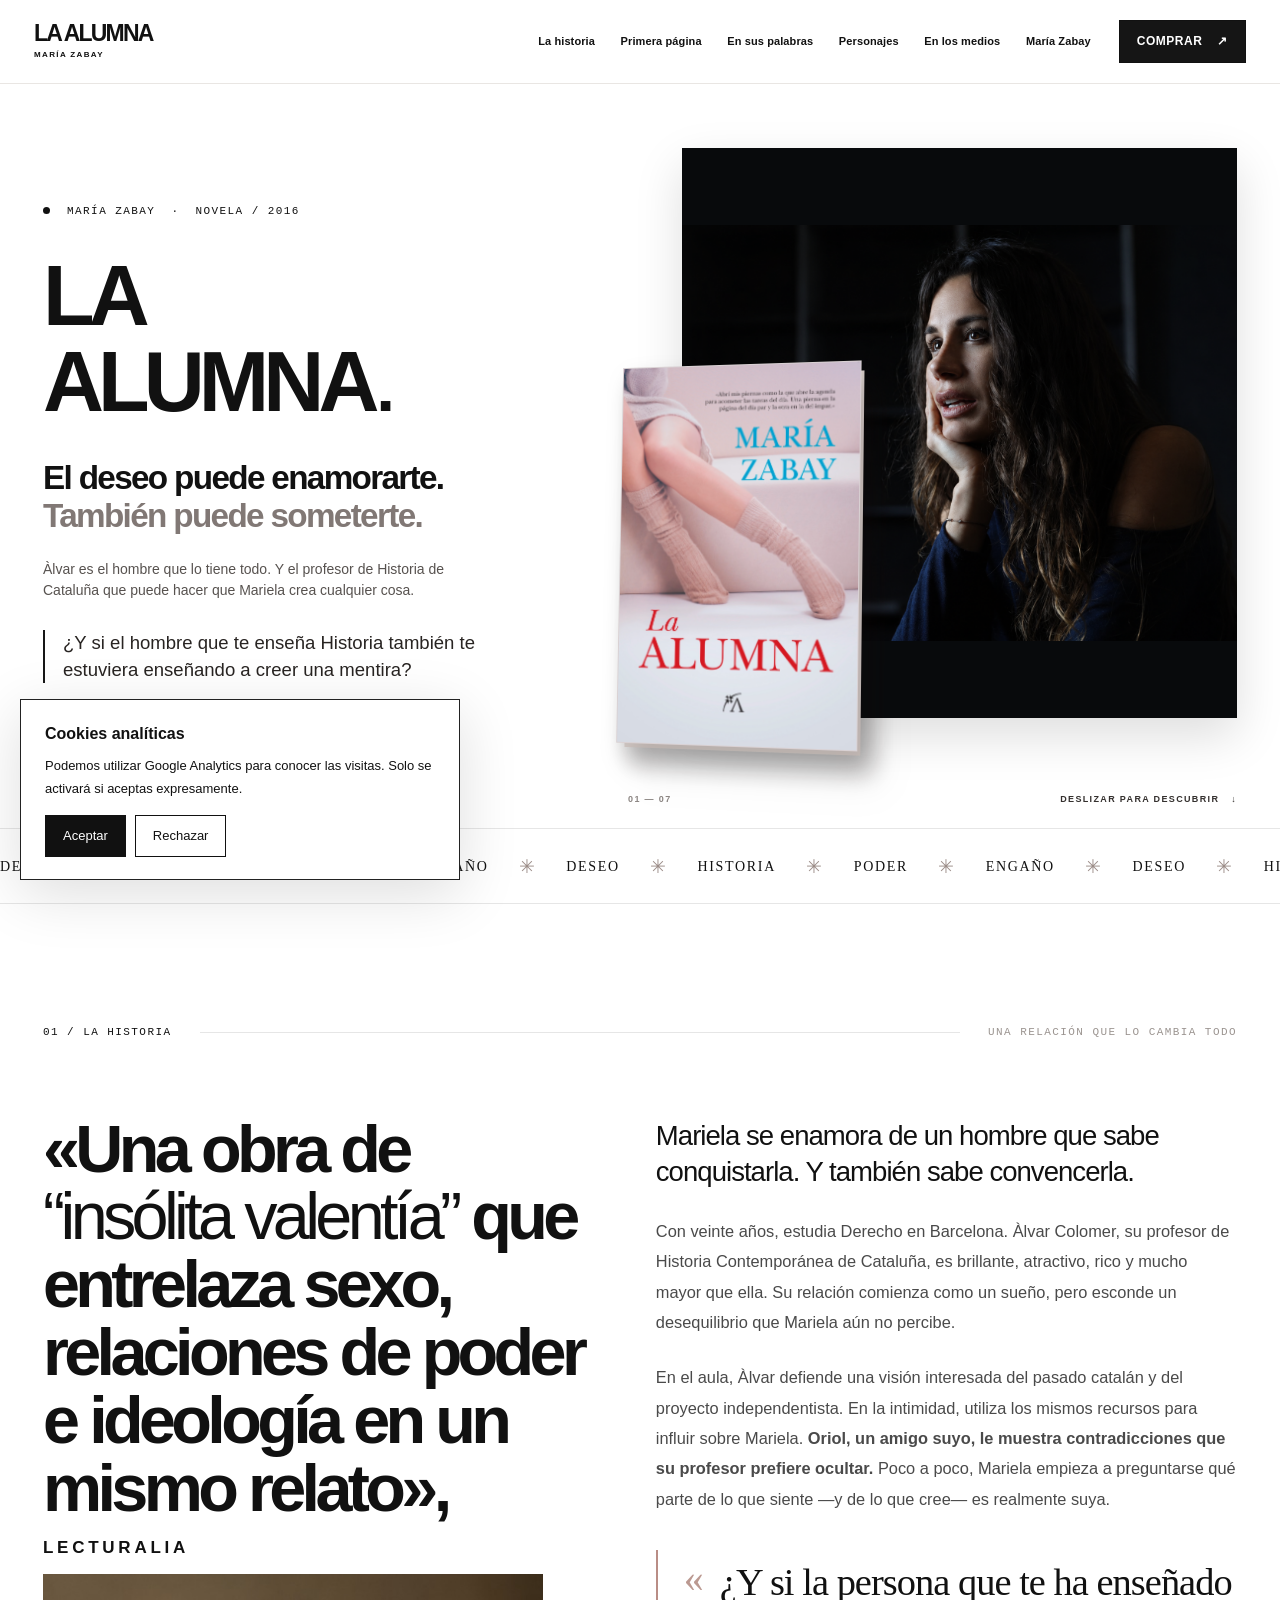
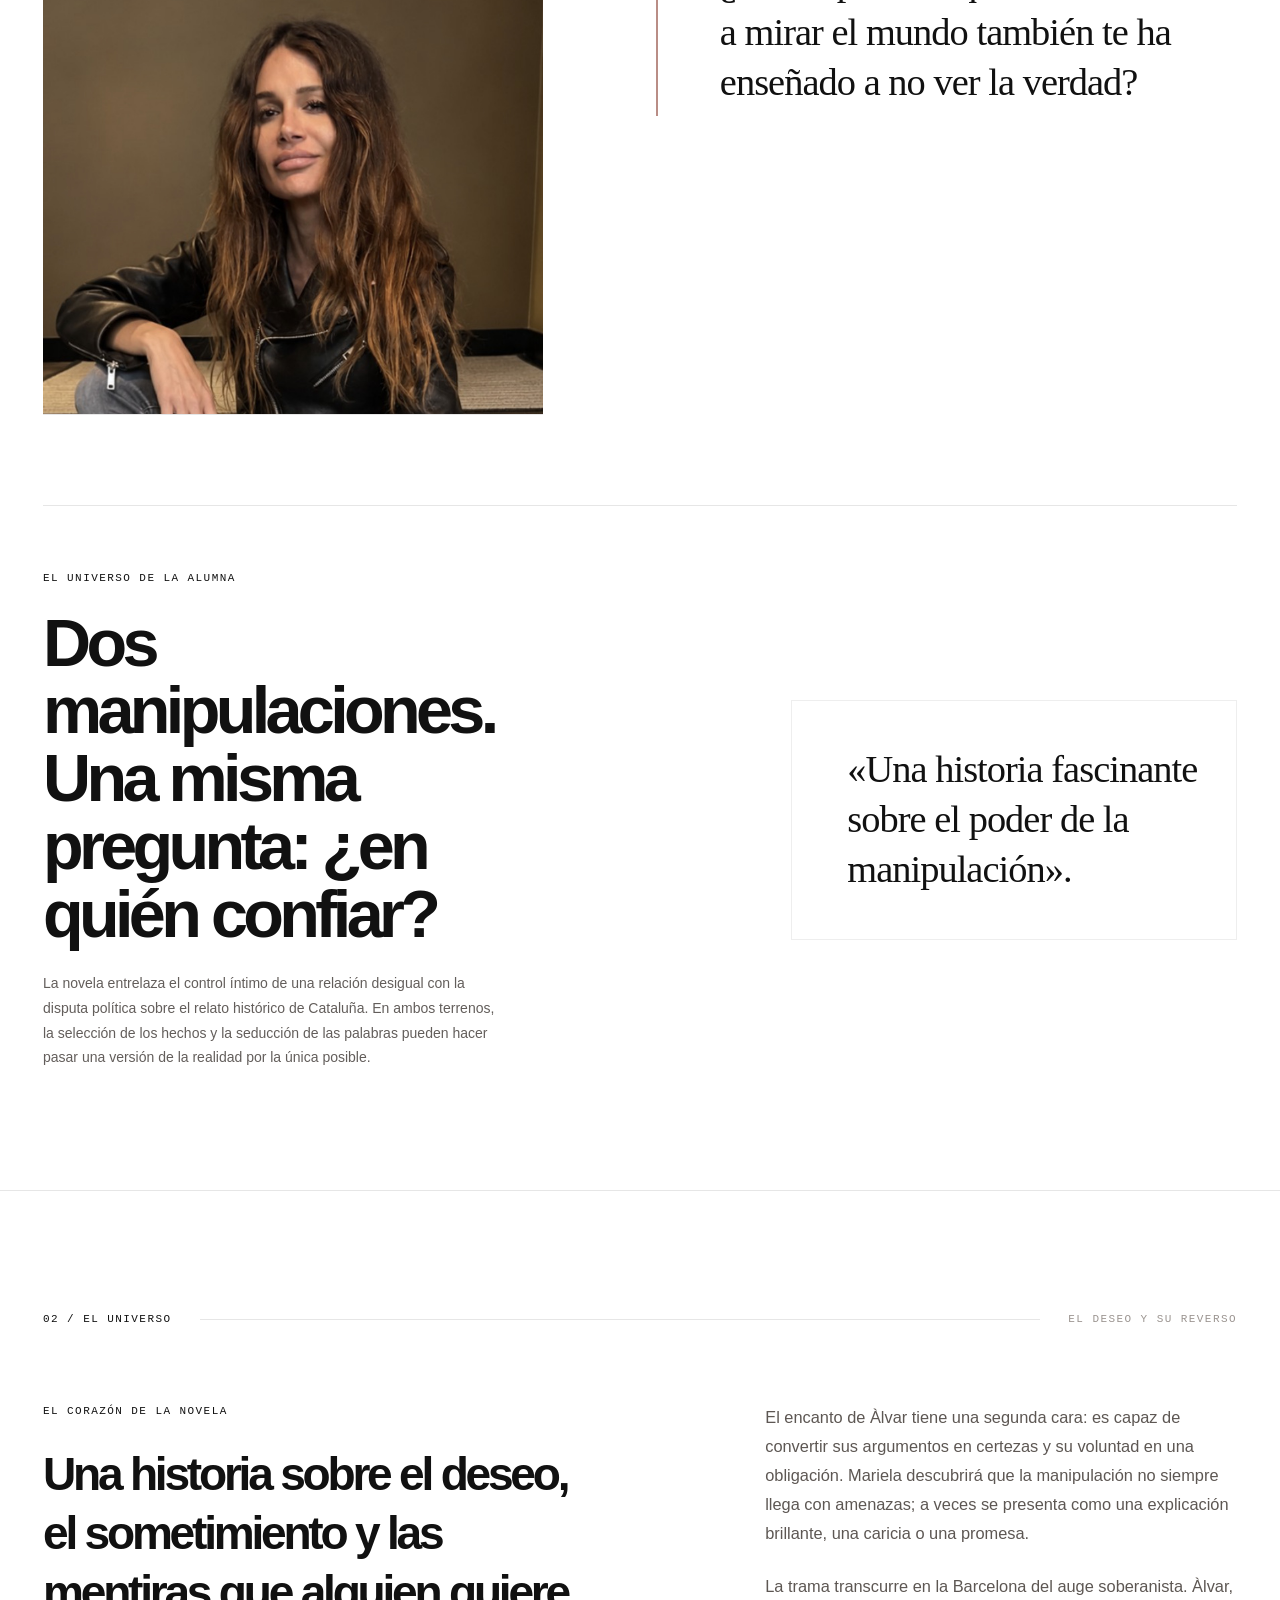
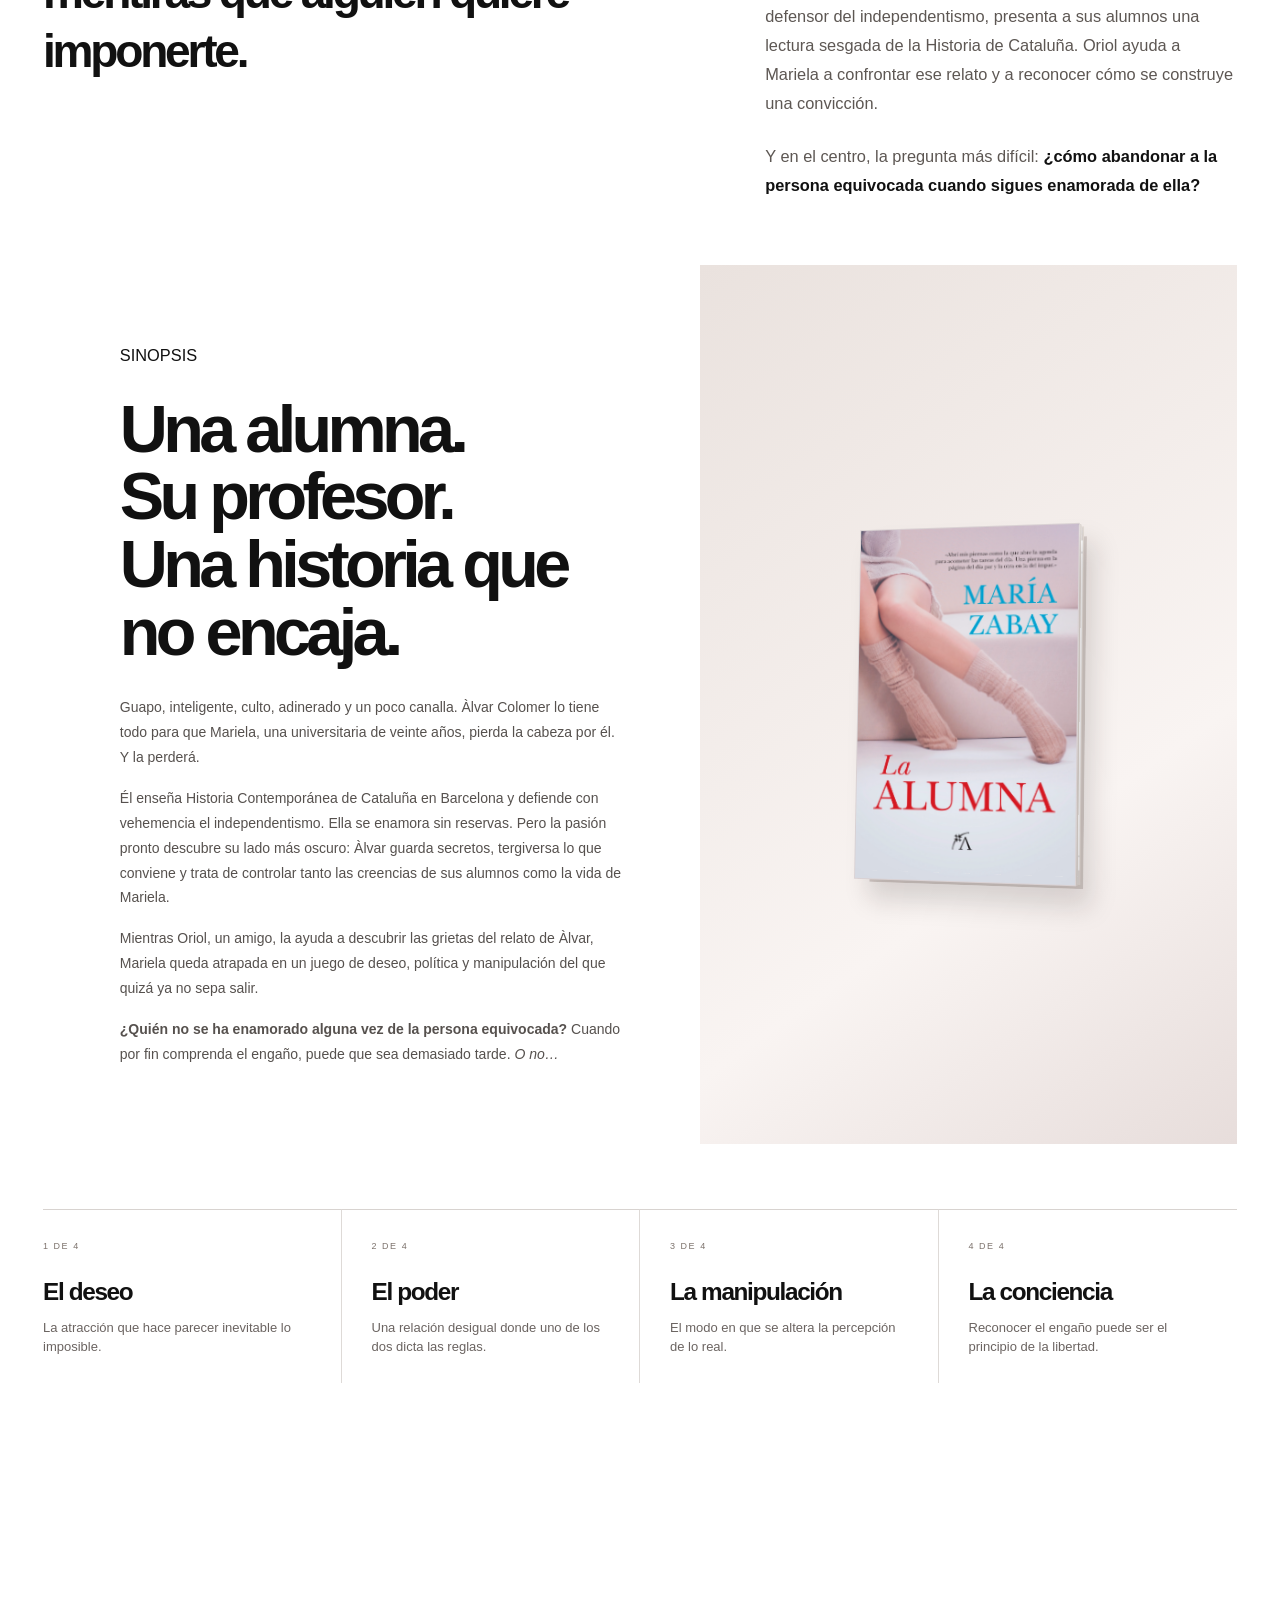
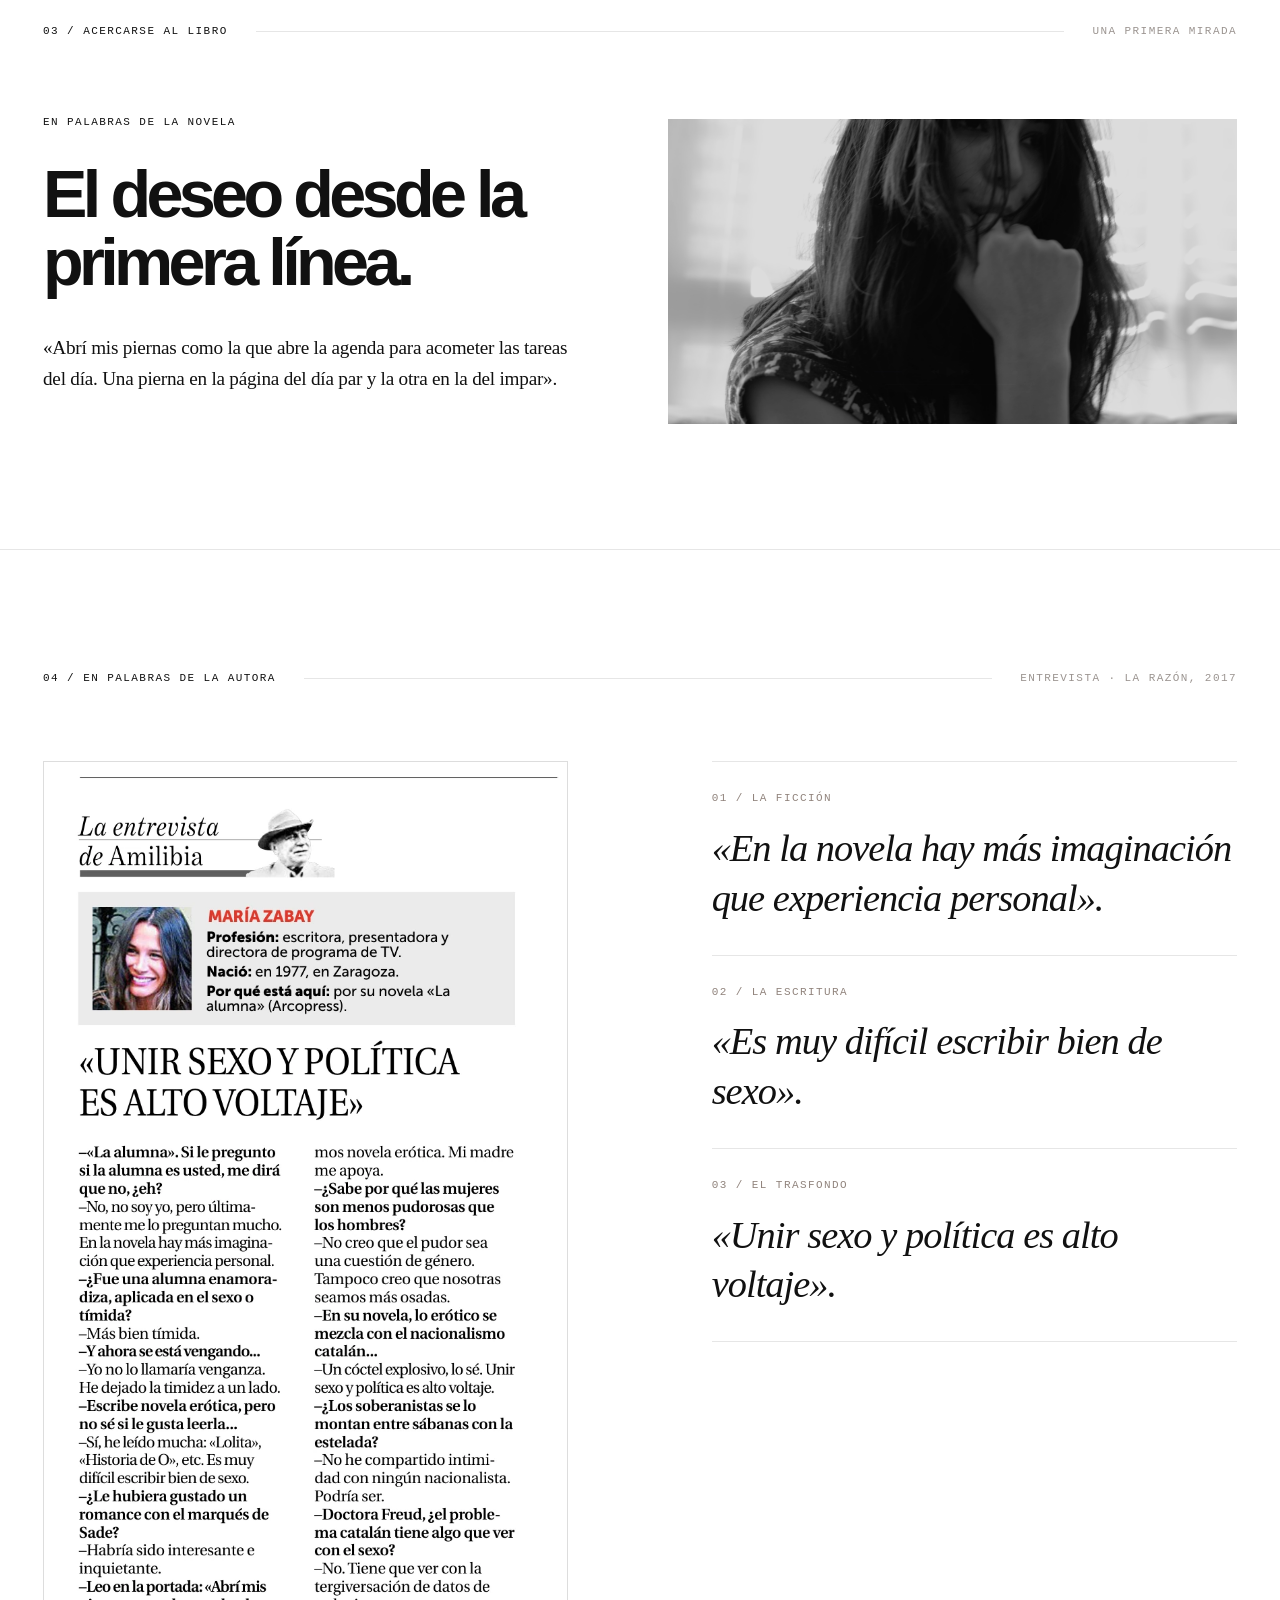
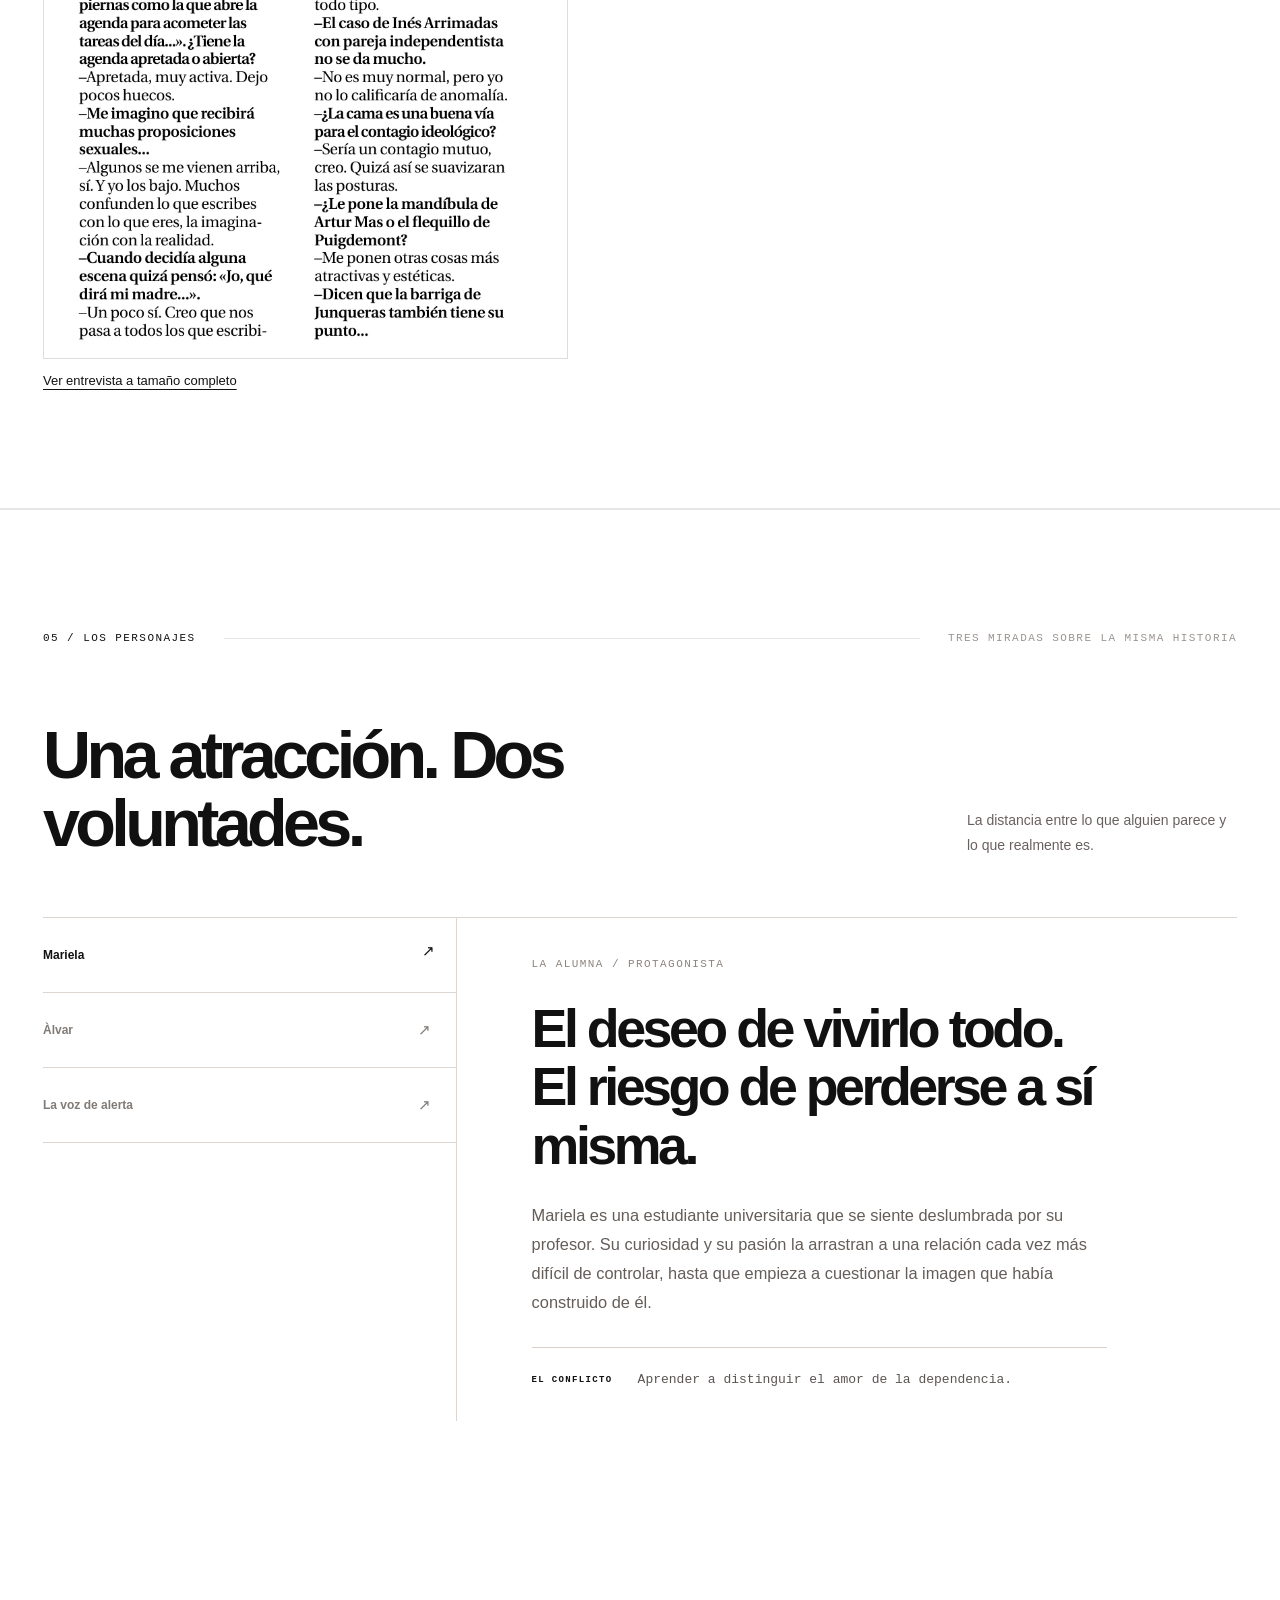
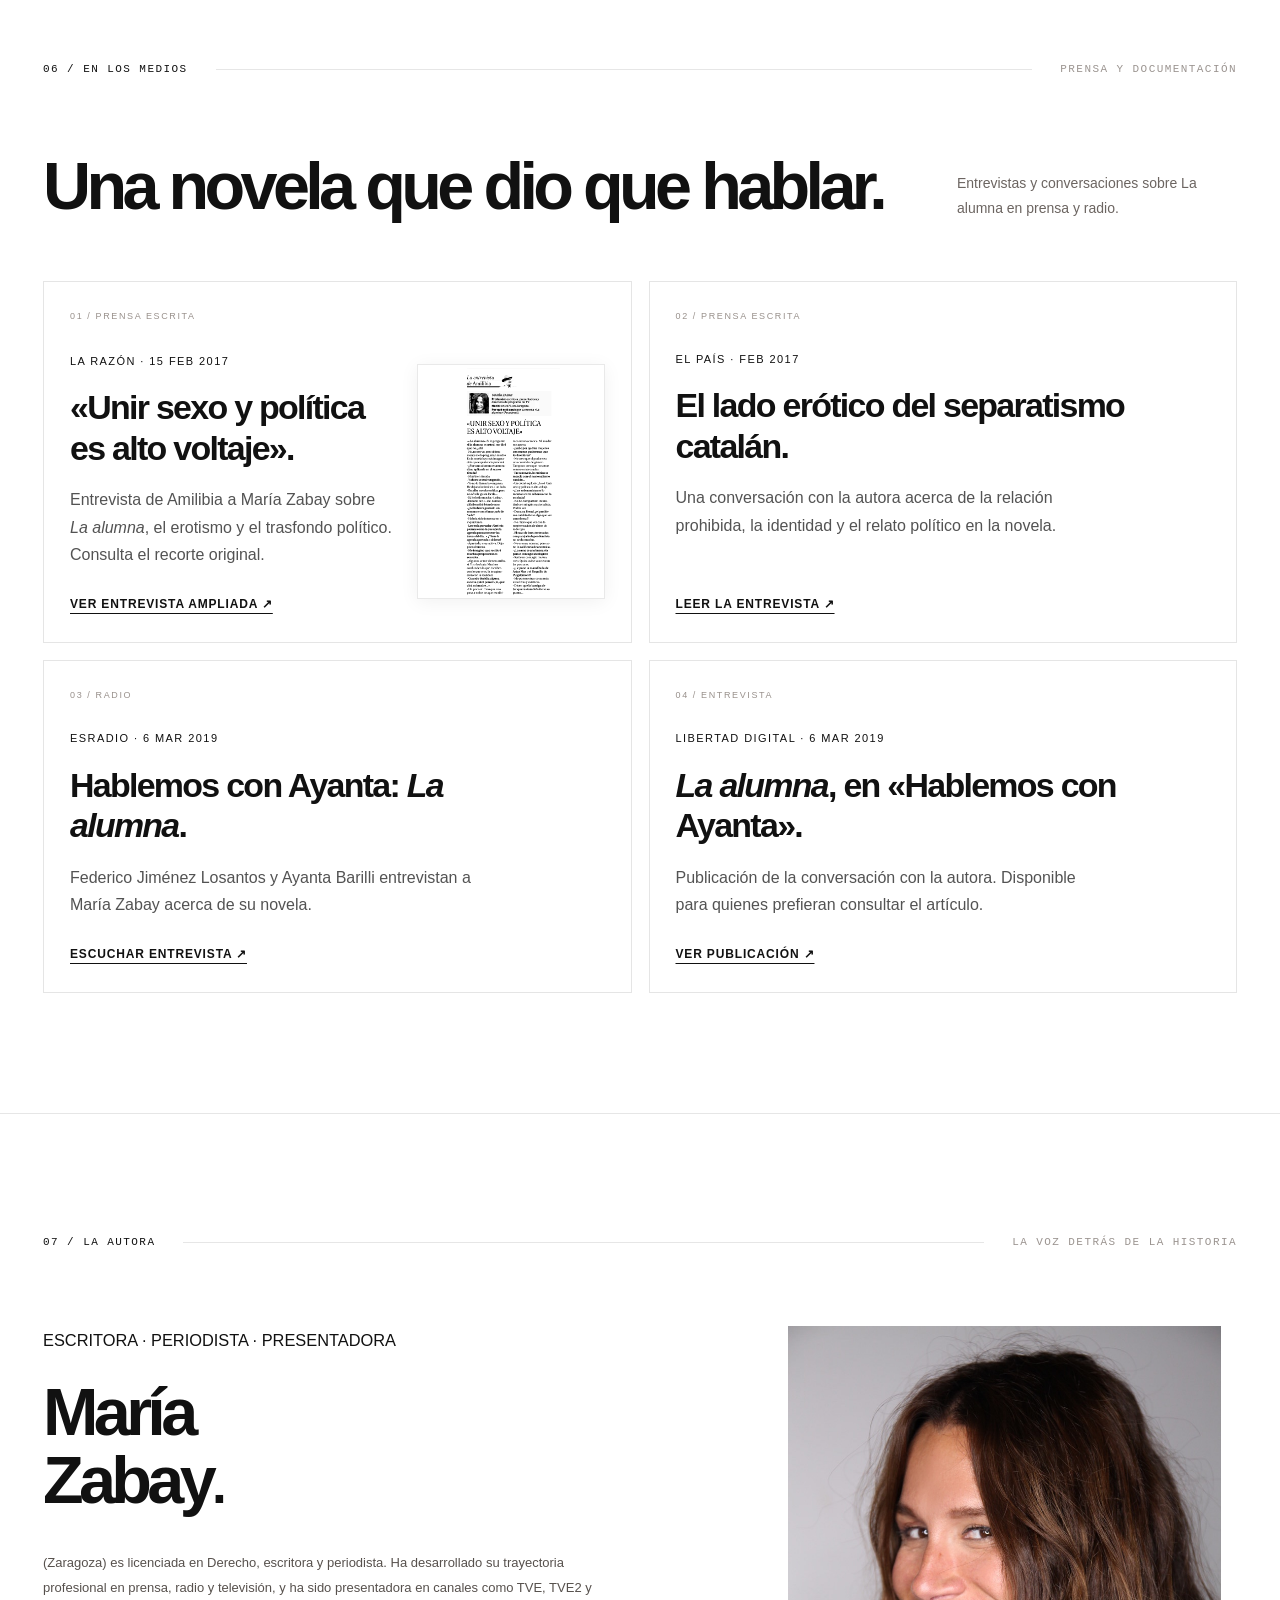
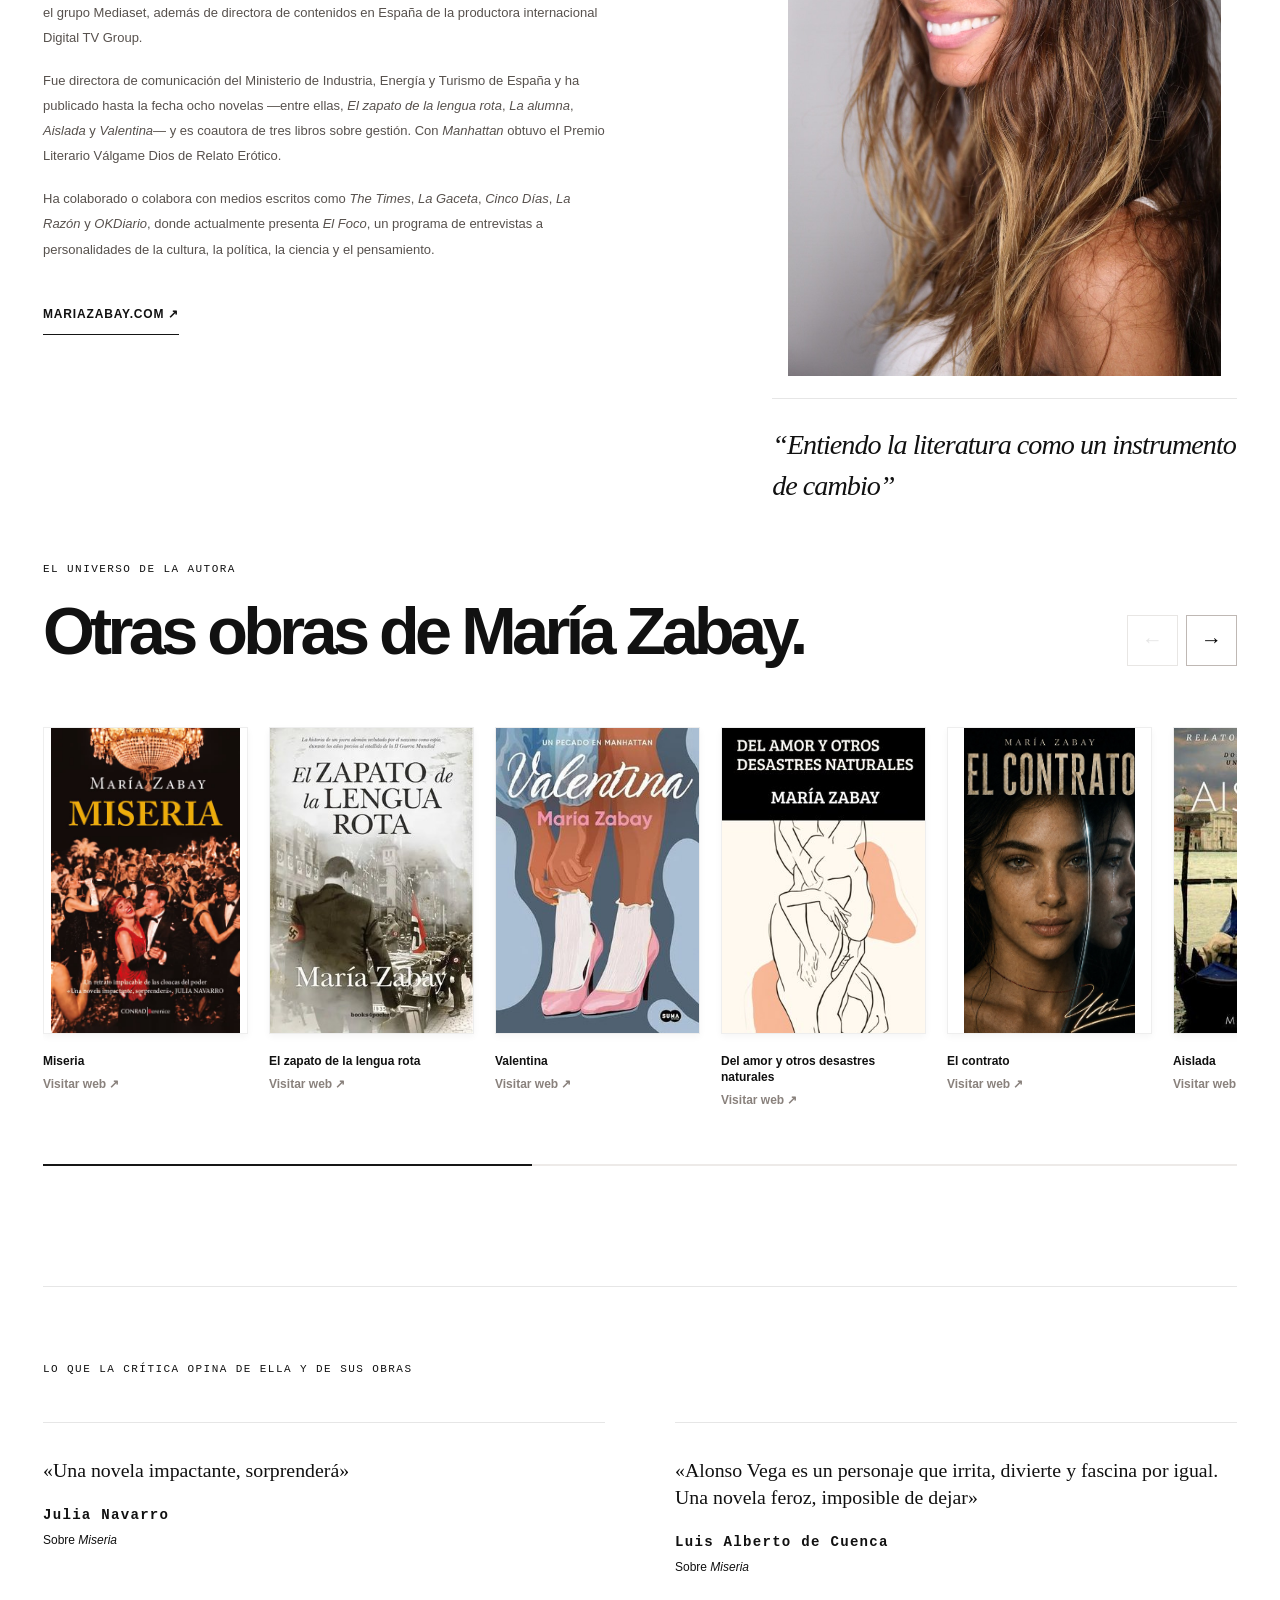
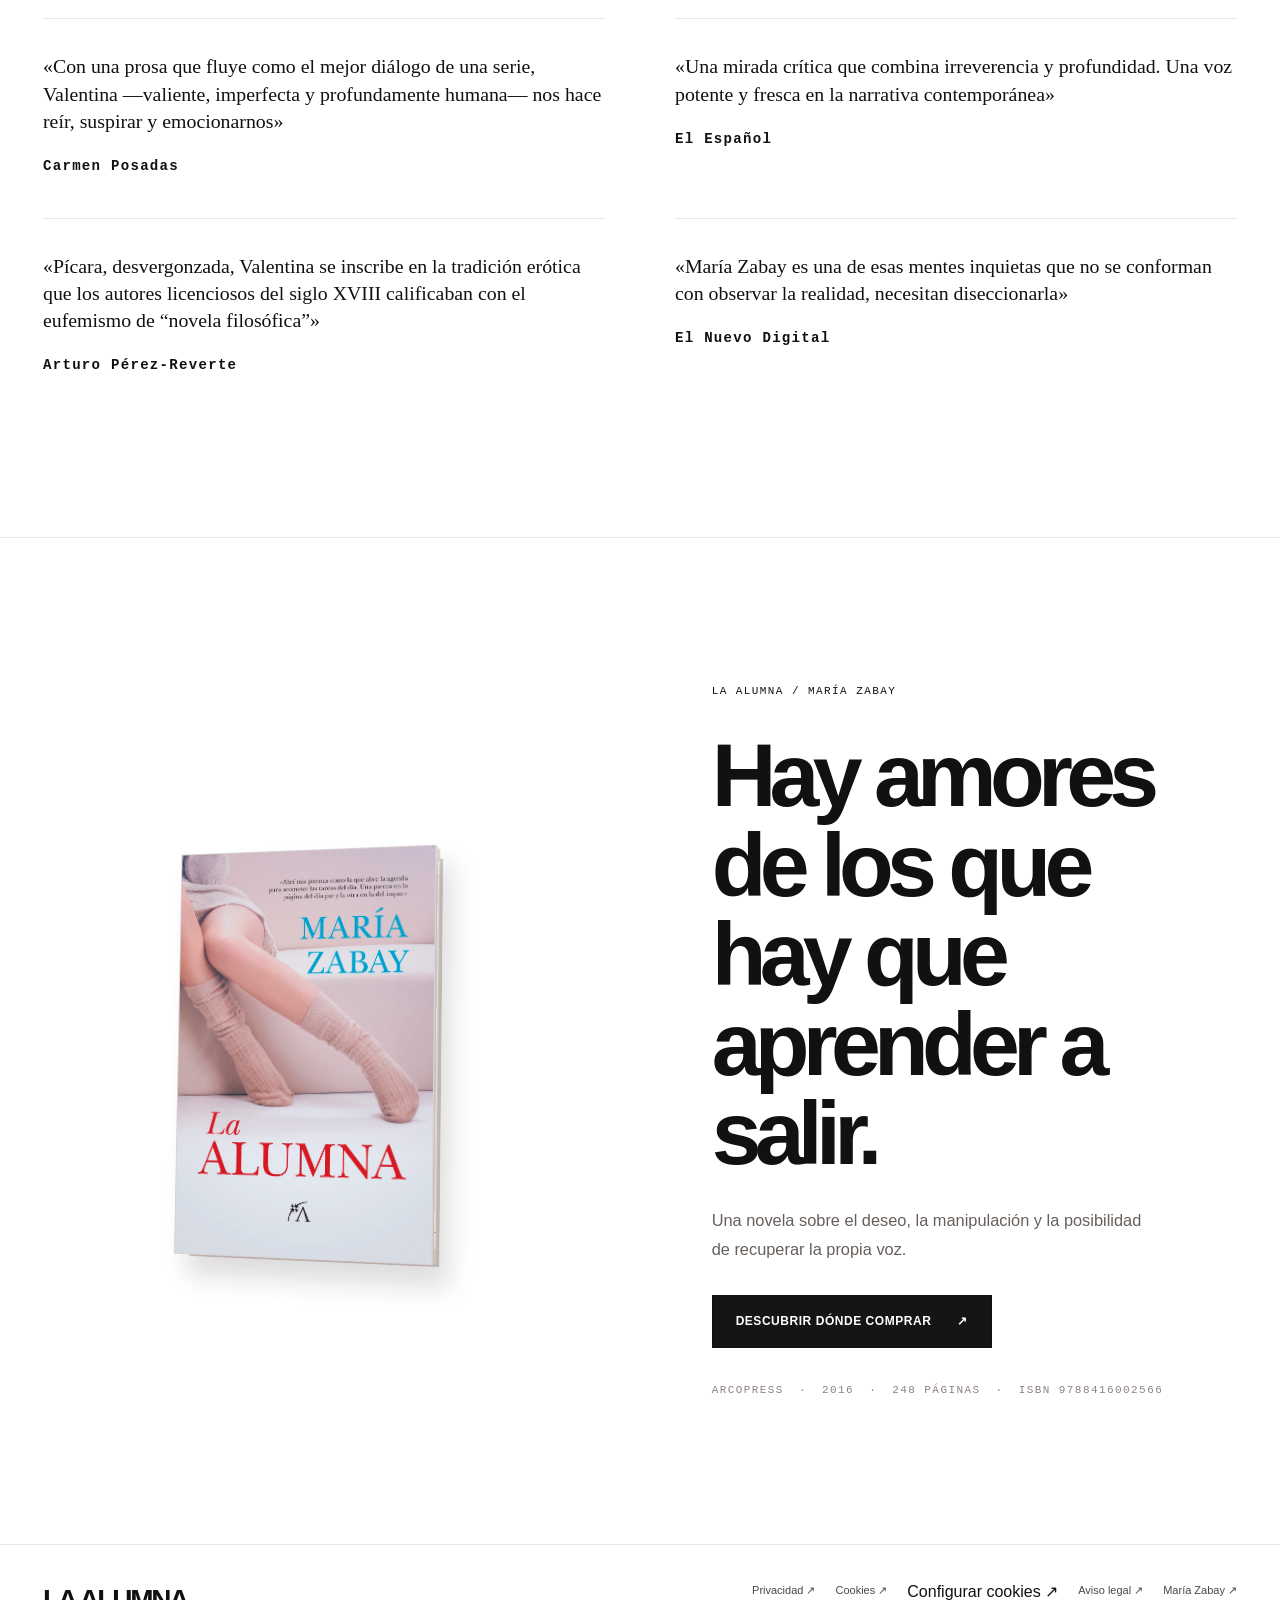
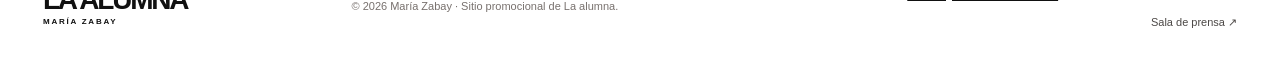
<file: index.html>
<!DOCTYPE html>

<html lang="es">
<head>
<meta charset="utf-8"/>
<meta content="width=device-width, initial-scale=1" name="viewport"/>
<meta content="#ffffff" name="theme-color"/>
<title>La alumna — La novela de María Zabay</title>



<link href="styles.css" rel="stylesheet"/>
<script defer="" src="app.js"></script>
<meta content="María Zabay" name="author"/><meta content="telephone=no" name="format-detection"/><meta content="la-alumna-2026-11-18-foto-estilo-prensa-carrusel" name="site-version"/><meta content="La alumna, novela de María Zabay: Mariela se enamora de Àlvar, su profesor de Historia de Cataluña, y descubre un juego de deseo, poder y manipulación." name="description"/><meta content="index, follow, max-image-preview:large" name="robots"/><meta content="book" property="og:type"/><meta content="es_ES" property="og:locale"/><meta content="La alumna · María Zabay" property="og:site_name"/><meta content="La alumna, de María Zabay | Deseo, poder y manipulación" property="og:title"/><meta content="Una historia sobre el deseo, el sometimiento y las mentiras que alguien quiere imponerte." property="og:description"/><meta content="https://laalumna.mariazabay.com/assets/og-la-alumna.jpg" property="og:image"/><meta content="1200" property="og:image:width"/><meta content="630" property="og:image:height"/><meta content="La alumna, novela de María Zabay. Portada del libro sobre fondo blanco." property="og:image:alt"/><meta content="summary_large_image" name="twitter:card"/><meta content="La alumna — María Zabay" name="twitter:title"/><meta content="Deseo, historia y manipulación en una novela de María Zabay." name="twitter:description"/><meta content="https://laalumna.mariazabay.com/assets/og-la-alumna.jpg" name="twitter:image"/><script type="application/ld+json">{"@context":"https://schema.org","@type":"Book","name":"La alumna","author":{"@type":"Person","name":"María Zabay","url":"https://mariazabay.com/"},"description":"Novela sobre Mariela, su profesor de Historia de Cataluña, el deseo, el sometimiento y la manipulación.","isbn":"9788416002566","publisher":{"@type":"Organization","name":"Arcopress"},"datePublished":"2016","inLanguage":"es","genre":"Novela","url":"https://laalumna.mariazabay.com/","image":"https://laalumna.mariazabay.com/assets/portada-la-alumna.jpg","mainEntityOfPage":"https://laalumna.mariazabay.com/"}</script><script>window.LA_ALUMNA_CONFIG = { analyticsId: "G-8SFV2TFR2V", siteUrl: "https://laalumna.mariazabay.com/" };</script>
<link rel="canonical" href="https://laalumna.mariazabay.com/" />
<meta property="og:url" content="https://laalumna.mariazabay.com/" />
<meta property="og:image:secure_url" content="https://laalumna.mariazabay.com/assets/og-la-alumna.jpg" />
<meta property="og:image:type" content="image/jpeg" />
<meta name="twitter:image:alt" content="La alumna, de María Zabay, portada de la novela." />
<link rel="icon" type="image/svg+xml" href="assets/favicon.svg" />
<link rel="icon" type="image/png" sizes="32x32" href="assets/favicon-32.png" />
<link rel="icon" type="image/png" sizes="48x48" href="assets/favicon-48.png" />
<link rel="apple-touch-icon" sizes="180x180" href="assets/apple-touch-icon.png" />
</head>
<body>
<a class="skip-link" href="#contenido">Saltar al contenido</a>
<div aria-hidden="true" class="scroll-progress"></div>
<header class="site-header" id="arriba">
<a aria-label="La alumna, inicio" class="identity" href="#arriba"><span>LA ALUMNA</span><small>MARÍA ZABAY</small></a>
<nav aria-label="Navegación principal" class="desktop-nav">
<a href="#historia">La historia</a>
<a href="#fragmento">Primera página</a>
<a href="#en-palabras">En sus palabras</a>
<a href="#personajes">Personajes</a>
<a href="#medios">En los medios</a>
<a href="#autora">María Zabay</a>
</nav>
<div class="header-actions">
<button class="btn btn-dark btn-small buy-open" type="button">Comprar <span aria-hidden="true">↗</span></button>
<button aria-controls="mobileNav" aria-expanded="false" aria-label="Abrir el menú" class="menu-toggle" type="button"><span></span><span></span></button>
</div>
<nav aria-label="Navegación móvil" class="mobile-nav" hidden="" id="mobileNav">
<a href="#historia">La historia</a><a href="#fragmento">Primera página</a><a href="#en-palabras">En sus palabras</a><a href="#personajes">Personajes</a><a href="#medios">En los medios</a><a href="#autora">María Zabay</a>
</nav>
</header>
<main id="contenido">
<section aria-labelledby="hero-title" class="hero shell">
<div class="hero-copy">
<p class="eyebrow"><span class="pin"></span> María Zabay <span class="hairline-dot">·</span> Novela / 2016</p>
<h1 id="hero-title">LA<br/><em>ALUMNA</em><span class="title-period">.</span></h1>
<p class="hero-lead">El deseo puede enamorarte.<br/><span>También puede someterte.</span></p>
<p class="hero-description">Àlvar es el hombre que lo tiene todo. Y el profesor de Historia de Cataluña que puede hacer que Mariela crea cualquier cosa.</p>
<p class="hero-political-hook">¿Y si el hombre que te enseña Historia también te estuviera enseñando a creer una mentira?</p>
</div>
<div class="hero-art">
<figure class="hero-figure"><img alt="Retrato de María Zabay con fondo oscuro, junto a su novela La alumna" decoding="async" fetchpriority="high" loading="eager" src="assets/retrato-inicio-natural.png"/></figure>
<div class="book-slot hero-book-slot">
<div aria-label="Abrir y hojear el libro La alumna" aria-pressed="false" class="book book--hero" data-book="" role="button" tabindex="0">
<div aria-hidden="true" class="book-back book-back-original"><img alt="" draggable="false" src="assets/pagina-03-comienzo.webp"/></div>
<div aria-hidden="true" class="book-sheet sheet-one"><div class="page-face front-face page-original page-original"><img alt="" draggable="false" src="assets/pagina-01-portadilla.webp"/></div><div class="page-face back-face page-original page-original"><img alt="" draggable="false" src="assets/pagina-02-epigrafe.webp"/></div></div><div aria-hidden="true" class="book-sheet sheet-two"><div class="page-face front-face page-original page-original"><img alt="" draggable="false" src="assets/pagina-02-epigrafe.webp"/></div><div class="page-face back-face page-original"><img alt="" draggable="false" src="assets/pagina-03-comienzo.webp"/></div></div><div aria-hidden="true" class="book-sheet sheet-three"><div class="page-face front-face page-original"><img alt="" draggable="false" src="assets/pagina-03-comienzo.webp"/></div><div class="page-face back-face page-original"><img alt="" draggable="false" src="assets/pagina-03-comienzo.webp"/></div></div>
<div aria-hidden="true" class="book-cover"><div class="cover-exterior"><img alt="" draggable="false" src="assets/portada-la-alumna.jpg"/></div><div class="cover-interior"></div></div>
<div aria-hidden="true" class="book-spine">LA ALUMNA · MARÍA ZABAY</div>
</div>
</div>
</div>
<div class="hero-bottom"><span>ARCOPRESS · COLECCIÓN NOVELA</span><span>01 — 07</span><a href="#historia">DESLIZAR PARA DESCUBRIR <span>↓</span></a></div>
</section>
<div aria-label="Temas de la novela: deseo, historia, poder y engaño" class="theme-band"><div aria-hidden="true" class="theme-band-track"><div class="theme-band-set"><span>Deseo</span><b aria-hidden="true">✳</b><span>Historia</span><b aria-hidden="true">✳</b><span>Poder</span><b aria-hidden="true">✳</b><span>Engaño</span><b aria-hidden="true">✳</b><span>Deseo</span><b aria-hidden="true">✳</b><span>Historia</span><b aria-hidden="true">✳</b><span>Poder</span><b aria-hidden="true">✳</b><span>Engaño</span><b aria-hidden="true">✳</b></div><div class="theme-band-set"><span>Deseo</span><b aria-hidden="true">✳</b><span>Historia</span><b aria-hidden="true">✳</b><span>Poder</span><b aria-hidden="true">✳</b><span>Engaño</span><b aria-hidden="true">✳</b><span>Deseo</span><b aria-hidden="true">✳</b><span>Historia</span><b aria-hidden="true">✳</b><span>Poder</span><b aria-hidden="true">✳</b><span>Engaño</span><b aria-hidden="true">✳</b></div></div></div>
<section class="section shell story" id="historia">
<div class="section-top"><span class="index">01 / LA HISTORIA</span><span class="section-rule"></span><span class="tiny-tag">UNA RELACIÓN QUE LO CAMBIA TODO</span></div>
<div class="story-layout">
<div class="story-heading fadein"><h2>«Una obra de <em>“insólita valentía”</em> que entrelaza sexo, relaciones de poder e ideología en un mismo relato»,</h2><p class="story-attribution" style="font-family:var(--sans)">Lecturalia</p><figure class="story-photo"><img alt="Retrato de María Zabay, fotografía seleccionada por la autora" decoding="async" loading="lazy" src="assets/maria-zabay-foto-primera.jpg"/></figure></div>
<div class="story-body fadein"><p class="intro-paragraph">Mariela se enamora de un hombre que sabe conquistarla. Y también sabe convencerla.</p><p>Con veinte años, estudia Derecho en Barcelona. Àlvar Colomer, su profesor de Historia Contemporánea de Cataluña, es brillante, atractivo, rico y mucho mayor que ella. Su relación comienza como un sueño, pero esconde un desequilibrio que Mariela aún no percibe.</p><p>En el aula, Àlvar defiende una visión interesada del pasado catalán y del proyecto independentista. En la intimidad, utiliza los mismos recursos para influir sobre Mariela. <strong>Oriol, un amigo suyo, le muestra contradicciones que su profesor prefiere ocultar.</strong> Poco a poco, Mariela empieza a preguntarse qué parte de lo que siente —y de lo que cree— es realmente suya.</p><div class="line-quote"><span>«</span><p>¿Y si la persona que te ha enseñado a mirar el mundo también te ha enseñado a no ver la verdad?</p></div></div>
</div>
<div class="horizontal-line"></div>
<div class="universe-grid">
<div class="universe-title fadein"><p class="eyebrow">EL UNIVERSO DE LA ALUMNA</p><h3>Dos manipulaciones. Una misma pregunta: ¿en quién confiar?</h3><p>La novela entrelaza el control íntimo de una relación desigual con la disputa política sobre el relato histórico de Cataluña. En ambos terrenos, la selección de los hechos y la seducción de las palabras pueden hacer pasar una versión de la realidad por la única posible.</p></div>
<div class="universe-quote fadein"><p>«Una historia fascinante sobre el poder de la manipulación».</p></div>
</div>
</section>
<section class="section universe-section" id="universo">
<div class="shell">
<div class="section-top"><span class="index">02 / EL UNIVERSO</span><span class="section-rule"></span><span class="tiny-tag">EL DESEO Y SU REVERSO</span></div>
<div class="two-cols">
<div class="fadein"><p class="eyebrow">EL CORAZÓN DE LA NOVELA</p><h2>Una historia sobre el deseo, el sometimiento y las mentiras que alguien quiere imponerte.</h2></div>
<div class="body-long fadein"><p>El encanto de Àlvar tiene una segunda cara: es capaz de convertir sus argumentos en certezas y su voluntad en una obligación. Mariela descubrirá que la manipulación no siempre llega con amenazas; a veces se presenta como una explicación brillante, una caricia o una promesa.</p><p>La trama transcurre en la Barcelona del auge soberanista. Àlvar, defensor del independentismo, presenta a sus alumnos una lectura sesgada de la Historia de Cataluña. Oriol ayuda a Mariela a confrontar ese relato y a reconocer cómo se construye una convicción.</p><p>Y en el centro, la pregunta más difícil: <strong>¿cómo abandonar a la persona equivocada cuando sigues enamorada de ella?</strong></p></div>
</div>
<div class="synopsis-pane" id="sinopsis"><div class="synopsis-copy fadein"><p class="eyebrow">SINOPSIS</p><h3>Una alumna.<br/>Su profesor.<br/>Una historia que no encaja.</h3><p>Guapo, inteligente, culto, adinerado y un poco canalla. Àlvar Colomer lo tiene todo para que Mariela, una universitaria de veinte años, pierda la cabeza por él. Y la perderá.</p><p>Él enseña Historia Contemporánea de Cataluña en Barcelona y defiende con vehemencia el independentismo. Ella se enamora sin reservas. Pero la pasión pronto descubre su lado más oscuro: Àlvar guarda secretos, tergiversa lo que conviene y trata de controlar tanto las creencias de sus alumnos como la vida de Mariela.</p><p>Mientras Oriol, un amigo, la ayuda a descubrir las grietas del relato de Àlvar, Mariela queda atrapada en un juego de deseo, política y manipulación del que quizá ya no sepa salir.</p><p><strong>¿Quién no se ha enamorado alguna vez de la persona equivocada?</strong> Cuando por fin comprenda el engaño, puede que sea demasiado tarde. <em>O no…</em></p></div><div class="synopsis-art fadein"><div aria-label="Abrir y hojear las primeras páginas de La alumna en la sinopsis" aria-pressed="false" class="book book--synopsis" data-book="" role="button" tabindex="0">
<div aria-hidden="true" class="book-back book-back-original"><img alt="" draggable="false" src="assets/pagina-03-comienzo.webp"/></div>
<div aria-hidden="true" class="book-sheet sheet-one"><div class="page-face front-face page-original page-original"><img alt="" draggable="false" src="assets/pagina-01-portadilla.webp"/></div><div class="page-face back-face page-original page-original"><img alt="" draggable="false" src="assets/pagina-02-epigrafe.webp"/></div></div><div aria-hidden="true" class="book-sheet sheet-two"><div class="page-face front-face page-original page-original"><img alt="" draggable="false" src="assets/pagina-02-epigrafe.webp"/></div><div class="page-face back-face page-original"><img alt="" draggable="false" src="assets/pagina-03-comienzo.webp"/></div></div><div aria-hidden="true" class="book-sheet sheet-three"><div class="page-face front-face page-original"><img alt="" draggable="false" src="assets/pagina-03-comienzo.webp"/></div><div class="page-face back-face page-original"><img alt="" draggable="false" src="assets/pagina-03-comienzo.webp"/></div></div>
<div aria-hidden="true" class="book-cover"><div class="cover-exterior"><img alt="" draggable="false" src="assets/portada-la-alumna.jpg"/></div><div class="cover-interior"></div></div>
<div aria-hidden="true" class="book-spine">LA ALUMNA · MARÍA ZABAY</div>
</div></div></div>
<div aria-label="Cuatro temas de la novela" class="pillars">
<article class="pillar fadein"><span>1 DE 4</span><h4>El deseo</h4><p>La atracción que hace parecer inevitable lo imposible.</p></article>
<article class="pillar fadein"><span>2 DE 4</span><h4>El poder</h4><p>Una relación desigual donde uno de los dos dicta las reglas.</p></article>
<article class="pillar fadein"><span>3 DE 4</span><h4>La manipulación</h4><p>El modo en que se altera la percepción de lo real.</p></article>
<article class="pillar fadein"><span>4 DE 4</span><h4>La conciencia</h4><p>Reconocer el engaño puede ser el principio de la libertad.</p></article>
</div>
</div>
</section>
<section class="section shell excerpt-section" id="fragmento"><div class="section-top"><span class="index">03 / ACERCARSE AL LIBRO</span><span class="section-rule"></span><span class="tiny-tag">UNA PRIMERA MIRADA</span></div>
<div class="excerpt-content"><div class="fadein"><p class="eyebrow">EN PALABRAS DE LA NOVELA</p><h2>El deseo desde la primera línea.</h2><blockquote>«Abrí mis piernas como la que abre la agenda para acometer las tareas del día. Una pierna en la página del día par y la otra en la del impar».</blockquote></div><figure class="excerpt-portrait fadein"><img src="assets/retrato-deseo-bn.png" alt="Retrato de María Zabay en blanco y negro" loading="lazy" decoding="async"/></figure></div>
</section>
<section class="section voice-section" id="en-palabras"><div class="shell">
<div class="section-top"><span class="index">04 / EN PALABRAS DE LA AUTORA</span><span class="section-rule"></span><span class="tiny-tag">ENTREVISTA · LA RAZÓN, 2017</span></div>
<div class="voice-layout"><div class="voice-heading fadein"><a class="interview-capture" href="assets/entrevista-la-razon.pdf" target="_blank" rel="noopener noreferrer" aria-label="Ampliar la entrevista original de La Razón"><img src="assets/la-razon-entrevista-ampliada.webp" alt="Entrevista original a María Zabay en La Razón" loading="lazy"/><span>Ver entrevista a tamaño completo</span></a></div><div class="voice-quotes fadein"><div><span>01 / LA FICCIÓN</span><blockquote>«En la novela hay más imaginación que experiencia personal».</blockquote></div><div><span>02 / LA ESCRITURA</span><blockquote>«Es muy difícil escribir bien de sexo».</blockquote></div><div><span>03 / EL TRASFONDO</span><blockquote>«Unir sexo y política es alto voltaje».</blockquote></div></div></div>
</div></section>
<section class="section characters-section" id="personajes"><div class="shell"><div class="section-top"><span class="index">05 / LOS PERSONAJES</span><span class="section-rule"></span><span class="tiny-tag">TRES MIRADAS SOBRE LA MISMA HISTORIA</span></div>
<div class="characters-header fadein"><h2>Una atracción. Dos voluntades.</h2><p>La distancia entre lo que alguien parece y lo que realmente es.</p></div>
<div class="characters-shell"><div aria-label="Personajes de la novela" class="character-tabs" role="tablist"><button aria-controls="characterDetail" aria-selected="true" data-character="mariela" role="tab">Mariela <span>↗</span></button><button aria-controls="characterDetail" aria-selected="false" data-character="alvar" role="tab">Àlvar <span>↗</span></button><button aria-controls="characterDetail" aria-selected="false" data-character="amigo" role="tab">La voz de alerta <span>↗</span></button></div><div aria-live="polite" class="character-detail" id="characterDetail" role="tabpanel"><span class="character-kicker" id="characterRole">LA ALUMNA / PROTAGONISTA</span><h3 id="characterTitle">El deseo de vivirlo todo. El riesgo de perderse a sí misma.</h3><p id="characterText">Mariela es una estudiante universitaria que se siente deslumbrada por su profesor. Su curiosidad y su pasión la arrastran a una relación cada vez más difícil de controlar, hasta que empieza a cuestionar la imagen que había construido de él.</p><div class="character-fear"><b>EL CONFLICTO</b><span id="characterConflict">Aprender a distinguir el amor de la dependencia.</span></div></div></div>
</div></section>
<section class="section shell press-section" id="medios"><div class="section-top"><span class="index">06 / EN LOS MEDIOS</span><span class="section-rule"></span><span class="tiny-tag">PRENSA Y DOCUMENTACIÓN</span></div><div class="press-head fadein"><h2>Una novela que dio que hablar.</h2><p>Entrevistas y conversaciones sobre La alumna en prensa y radio.</p></div>
<div class="press-grid">
<button aria-controls="pressImageModal" aria-haspopup="dialog" aria-label="Abrir entrevista de La Razón" class="press-card press-card-featured fadein" id="pressOpen" type="button">
<span class="press-index">01 / PRENSA ESCRITA</span>
<div class="press-inner"><div><span class="press-meta">LA RAZÓN · 15 FEB 2017</span>
<h3>«Unir sexo y política es alto voltaje».</h3>
<p>Entrevista de Amilibia a María Zabay sobre <i>La alumna</i>, el erotismo y el trasfondo político. Consulta el recorte original.</p>
<span class="press-link">Ver entrevista ampliada ↗</span></div>
<img alt="Recorte en blanco y negro de La Razón: Unir sexo y política es alto voltaje" loading="eager" src="assets/la-razon-prensa-blanco-negro.webp"/></div>
</button>
<a class="press-card fadein" href="https://elpais.com/cultura/2017/02/21/actualidad/1487692369_839928.html" rel="noopener noreferrer" target="_blank">
<span class="press-index">02 / PRENSA ESCRITA</span><span class="press-meta">EL PAÍS · FEB 2017</span>
<h3>El lado erótico del separatismo catalán.</h3>
<p>Una conversación con la autora acerca de la relación prohibida, la identidad y el relato político en la novela.</p>
<span class="press-link">Leer la entrevista ↗</span>
</a>
<a class="press-card fadein" href="https://esradio.libertaddigital.com/es-la-manana-de-federico/hablemos-con/2019-03-06/ayanta-la-alumna-1977275/" rel="noopener noreferrer" target="_blank">
<span class="press-index">03 / RADIO</span><span class="press-meta">ESRADIO · 6 MAR 2019</span>
<h3>Hablemos con Ayanta: <i>La alumna</i>.</h3>
<p>Federico Jiménez Losantos y Ayanta Barilli entrevistan a María Zabay acerca de su novela.</p>
<span class="press-link">Escuchar entrevista ↗</span>
</a>
<a class="press-card fadein" href="https://www.libertaddigital.com/cultura/libros/2019-03-06/hablemos-con-ayanta-la-alumna-6068603/" rel="noopener noreferrer" target="_blank">
<span class="press-index">04 / ENTREVISTA</span><span class="press-meta">LIBERTAD DIGITAL · 6 MAR 2019</span>
<h3><i>La alumna</i>, en «Hablemos con Ayanta».</h3>
<p>Publicación de la conversación con la autora. Disponible para quienes prefieran consultar el artículo.</p>
<span class="press-link">Ver publicación ↗</span>
</a>
</div>
</section>
<section class="section author-section" id="autora"><div class="shell"><div class="section-top"><span class="index">07 / LA AUTORA</span><span class="section-rule"></span><span class="tiny-tag">LA VOZ DETRÁS DE LA HISTORIA</span></div>
<div class="author-grid"><div class="author-copy fadein"><p class="eyebrow">ESCRITORA · PERIODISTA · PRESENTADORA</p><h2>María<br/>Zabay<span>.</span></h2><p>(Zaragoza) es licenciada en Derecho, escritora y periodista. Ha desarrollado su trayectoria profesional en prensa, radio y televisión, y ha sido presentadora en canales como TVE, TVE2 y el grupo Mediaset, además de directora de contenidos en España de la productora internacional Digital TV Group.</p><p>Fue directora de comunicación del Ministerio de Industria, Energía y Turismo de España y ha publicado hasta la fecha ocho novelas —entre ellas, <i>El zapato de la lengua rota</i>, <i>La alumna</i>, <i>Aislada</i> y <i>Valentina</i>— y es coautora de tres libros sobre gestión. Con <i>Manhattan</i> obtuvo el Premio Literario Válgame Dios de Relato Erótico.</p><p>Ha colaborado o colabora con medios escritos como <i>The Times</i>, <i>La Gaceta</i>, <i>Cinco Días</i>, <i>La Razón</i> y <i>OKDiario</i>, donde actualmente presenta <i>El Foco</i>, un programa de entrevistas a personalidades de la cultura, la política, la ciencia y el pensamiento.</p><a class="underlined-link" href="https://mariazabay.com/" rel="noopener noreferrer" target="_blank">mariazabay.com ↗</a></div><div class="author-portrait fadein"><img alt="Retrato de María Zabay" fetchpriority="high" loading="eager" src="assets/maria-zabay-retrato.jpg"/><blockquote class="portrait-quote">“Entiendo la literatura como un instrumento de cambio”</blockquote></div></div>
<div class="books-heading"><div><p class="eyebrow">EL UNIVERSO DE LA AUTORA</p><h3>Otras obras de María Zabay.</h3></div><div class="carousel-controls"><button aria-label="Anterior libro" class="arrow-button" id="booksPrev" type="button">←</button><button aria-label="Siguiente libro" class="arrow-button" id="booksNext" type="button">→</button></div></div>
<div aria-label="Carrusel de otros libros de María Zabay" class="books-carousel" id="booksCarousel" tabindex="0"><a aria-label="Miseria. Visitar web" class="book-card" href="https://miseria.mariazabay.com/" rel="noopener noreferrer" target="_blank"><div class="book-card-cover"><img alt="Portada de Miseria, de María Zabay" class="catalog-backup" loading="lazy" src="assets/libros/miseria.jpg"/><img alt="Portada de Miseria, de María Zabay" class="catalog-official" decoding="async" loading="lazy" src="assets/libros/miseria.jpg"/><span aria-hidden="true" class="remote-cover-note"><span class="fallback-book-title">Miseria</span><span class="fallback-book-link">Visitar web ↗</span></span></div><span>Miseria</span><small>Visitar web ↗</small></a><a aria-label="El zapato de la lengua rota. Visitar web" class="book-card" href="https://elzapato.mariazabay.com/" rel="noopener noreferrer" target="_blank"><div class="book-card-cover"><img alt="Portada de El zapato de la lengua rota, de María Zabay" class="catalog-backup" loading="lazy" src="assets/libros/el-zapato.jpg"/><img alt="Portada de El zapato de la lengua rota, de María Zabay" class="catalog-official" decoding="async" loading="lazy" src="assets/libros/el-zapato.jpg"/><span aria-hidden="true" class="remote-cover-note"><span class="fallback-book-title">El zapato de la lengua rota</span><span class="fallback-book-link">Visitar web ↗</span></span></div><span>El zapato de la lengua rota</span><small>Visitar web ↗</small></a><a aria-label="Valentina. Visitar web" class="book-card" href="https://valentina.mariazabay.com/" rel="noopener noreferrer" target="_blank"><div class="book-card-cover"><img alt="Portada de Valentina, de María Zabay" class="catalog-backup" loading="lazy" src="assets/libros/valentina.jpg"/><img alt="Portada de Valentina, de María Zabay" class="catalog-official" decoding="async" loading="lazy" src="assets/libros/valentina.jpg"/><span aria-hidden="true" class="remote-cover-note"><span class="fallback-book-title">Valentina</span><span class="fallback-book-link">Visitar web ↗</span></span></div><span>Valentina</span><small>Visitar web ↗</small></a><a aria-label="Del amor y otros desastres naturales. Visitar web" class="book-card" href="https://delamor.mariazabay.com/" rel="noopener noreferrer" target="_blank"><div class="book-card-cover"><img alt="Portada de Del amor y otros desastres naturales, de María Zabay" class="catalog-backup" loading="lazy" src="assets/libros/del-amor.jpg"/><img alt="Portada de Del amor y otros desastres naturales, de María Zabay" class="catalog-official" decoding="async" loading="lazy" src="assets/libros/del-amor.jpg"/><span aria-hidden="true" class="remote-cover-note"><span class="fallback-book-title">Del amor y otros desastres naturales</span><span class="fallback-book-link">Ver libro ↗</span></span></div><span>Del amor y otros desastres naturales</span><small>Visitar web ↗</small></a><a aria-label="El contrato. Visitar web" class="book-card" href="https://elcontrato.mariazabay.com/" rel="noopener noreferrer" target="_blank"><div class="book-card-cover"><img alt="Portada de El contrato, de María Zabay" class="catalog-backup" loading="lazy" src="assets/libros/el-contrato.png"/><img alt="Portada de El contrato, de María Zabay" class="catalog-official" decoding="async" loading="lazy" src="assets/libros/el-contrato.png"/><span aria-hidden="true" class="remote-cover-note"><span class="fallback-book-title">El contrato</span><span class="fallback-book-link">Visitar web ↗</span></span></div><span>El contrato</span><small>Visitar web ↗</small></a><a aria-label="Aislada. Visitar web" class="book-card" href="https://aislada.mariazabay.com/" rel="noopener noreferrer" target="_blank"><div class="book-card-cover"><img alt="Portada de Aislada, de María Zabay" class="catalog-backup" loading="lazy" src="assets/libros/aislada.jpg"/><img alt="Portada de Aislada, de María Zabay" class="catalog-official" decoding="async" loading="lazy" src="assets/libros/aislada.jpg"/><span aria-hidden="true" class="remote-cover-note"><span class="fallback-book-title">Aislada</span><span class="fallback-book-link">Ver obras ↗</span></span></div><span>Aislada</span><small>Visitar web ↗</small></a><a aria-label="Manhattan. Ver libro" class="book-card" href="https://www.machadolibros.com/libro/manhattan-y-otros-relatos-eroticos-escritos-por-mujeres_584311" rel="noopener noreferrer" target="_blank"><div class="book-card-cover"><img alt="Portada de Manhattan, de María Zabay" class="catalog-backup" loading="lazy" src="assets/libros/manhattan.jpg"/><img alt="Portada de Manhattan, de María Zabay" class="catalog-official" decoding="async" loading="lazy" src="assets/libros/manhattan.jpg"/><span aria-hidden="true" class="remote-cover-note"><span class="fallback-book-title">Manhattan</span><span class="fallback-book-link">Ver libro ↗</span></span></div><span>Manhattan</span><small>Ver libro ↗</small></a><a aria-label="Diosas de papel. Visitar web" class="book-card" href="https://mariazabay.com/#libros" rel="noopener noreferrer" target="_blank"><div class="book-card-cover"><img alt="Portada de Diosas de papel, de María Zabay" class="catalog-backup" loading="lazy" src="assets/libros/diosas-de-papel.jpg"/><img alt="Portada de Diosas de papel, de María Zabay" class="catalog-official" decoding="async" loading="lazy" src="assets/libros/diosas-de-papel.jpg"/><span aria-hidden="true" class="remote-cover-note"><span class="fallback-book-title">Diosas de papel</span><span class="fallback-book-link">Ver obras ↗</span></span></div><span>Diosas de papel</span><small>Visitar web ↗</small></a><a aria-label="Breve historia de la especie humana. Ver libro" class="book-card" href="https://www.casadellibro.com/libro-breve-historia-de-la-especie-humana/9788418952623/12795925" rel="noopener noreferrer" target="_blank"><div class="book-card-cover"><img alt="Portada de Breve historia de la especie humana, de María Zabay" class="catalog-backup" loading="lazy" src="assets/libros/breve-historia.jpg"/><img alt="Portada de Breve historia de la especie humana, de María Zabay" class="catalog-official" decoding="async" loading="lazy" src="assets/libros/breve-historia.jpg"/><span aria-hidden="true" class="remote-cover-note"><span class="fallback-book-title">Breve historia de la especie humana</span><span class="fallback-book-link">Ver libro ↗</span></span></div><span>Breve historia de la especie humana</span><small>Ver libro ↗</small></a><a aria-label="Un viaje al éxito. Visitar web" class="book-card" href="https://mariazabay.com/#libros" rel="noopener noreferrer" target="_blank"><div class="book-card-cover"><img alt="Portada de Un viaje al éxito, de María Zabay" class="catalog-backup" loading="lazy" src="assets/libros/un-viaje.jpg"/><img alt="Portada de Un viaje al éxito, de María Zabay" class="catalog-official" decoding="async" loading="lazy" src="assets/libros/un-viaje.jpg"/><span aria-hidden="true" class="remote-cover-note"><span class="fallback-book-title">Un viaje al éxito</span><span class="fallback-book-link">Ver obras ↗</span></span></div><span>Un viaje al éxito</span><small>Visitar web ↗</small></a><a aria-label="Liderar con la palabra. Ver libro" class="book-card" href="https://www.casadellibro.com/libro-liderar-con-la-palabra-las-diez-claves-para-convencer-y-triunfar/9788418089688/11215265" rel="noopener noreferrer" target="_blank"><div class="book-card-cover"><img alt="Portada de Liderar con la palabra, de María Zabay" class="catalog-backup" loading="lazy" src="assets/libros/liderar.jpg"/><img alt="Portada de Liderar con la palabra, de María Zabay" class="catalog-official" decoding="async" loading="lazy" src="assets/libros/liderar.jpg"/><span aria-hidden="true" class="remote-cover-note"><span class="fallback-book-title">Liderar con la palabra</span><span class="fallback-book-link">Ver libro ↗</span></span></div><span>Liderar con la palabra</span><small>Ver libro ↗</small></a><a aria-label="Todos contra el bullying. Visitar web" class="book-card" href="https://mariazabay.com/#libros" rel="noopener noreferrer" target="_blank"><div class="book-card-cover"><img alt="Portada de Todos contra el bullying, de María Zabay" class="catalog-backup" loading="lazy" src="assets/libros/bullying.jpg"/><img alt="Portada de Todos contra el bullying, de María Zabay" class="catalog-official" decoding="async" loading="lazy" src="assets/libros/bullying.jpg"/><span aria-hidden="true" class="remote-cover-note"><span class="fallback-book-title">Todos contra el bullying</span><span class="fallback-book-link">Ver obras ↗</span></span></div><span>Todos contra el bullying</span><small>Visitar web ↗</small></a><article class="book-card book-card-alumna"><div class="catalog-book-stage"><div aria-label="Abrir y hojear el libro La alumna" aria-pressed="false" class="book book--catalog" data-book="" role="button" tabindex="0">
<div aria-hidden="true" class="book-back book-back-original"><img alt="" draggable="false" src="assets/pagina-03-comienzo.webp"/></div>
<div aria-hidden="true" class="book-sheet sheet-one"><div class="page-face front-face page-original page-original"><img alt="" draggable="false" src="assets/pagina-01-portadilla.webp"/></div><div class="page-face back-face page-original page-original"><img alt="" draggable="false" src="assets/pagina-02-epigrafe.webp"/></div></div><div aria-hidden="true" class="book-sheet sheet-two"><div class="page-face front-face page-original page-original"><img alt="" draggable="false" src="assets/pagina-02-epigrafe.webp"/></div><div class="page-face back-face page-original"><img alt="" draggable="false" src="assets/pagina-03-comienzo.webp"/></div></div><div aria-hidden="true" class="book-sheet sheet-three"><div class="page-face front-face page-original"><img alt="" draggable="false" src="assets/pagina-03-comienzo.webp"/></div><div class="page-face back-face page-original"><img alt="" draggable="false" src="assets/pagina-03-comienzo.webp"/></div></div>
<div aria-hidden="true" class="book-cover"><div class="cover-exterior"><img alt="" draggable="false" src="assets/portada-la-alumna.jpg"/></div><div class="cover-interior"></div></div>
<div aria-hidden="true" class="book-spine">LA ALUMNA · MARÍA ZABAY</div>
</div></div><span>La alumna</span><small>Toca el libro para abrirlo</small><a aria-label="La alumna — visitar su página web" class="alumna-own-link" href="https://laalumna.mariazabay.com/">Visitar esta web ↗</a></article></div>
<div aria-hidden="true" class="carousel-progress"><span id="carouselProgress"></span></div>
<div class="reviews-block fadein"><p class="eyebrow">LO QUE LA CRÍTICA OPINA DE ELLA Y DE SUS OBRAS</p><div class="reviews-grid"><figure><blockquote>«Una novela impactante, sorprenderá»</blockquote><figcaption>Julia Navarro <small>Sobre <i>Miseria</i></small></figcaption></figure><figure><blockquote>«Alonso Vega es un personaje que irrita, divierte y fascina por igual. Una novela feroz, imposible de dejar»</blockquote><figcaption>Luis Alberto de Cuenca <small>Sobre <i>Miseria</i></small></figcaption></figure><figure><blockquote>«Con una prosa que fluye como el mejor diálogo de una serie, Valentina —valiente, imperfecta y profundamente humana— nos hace reír, suspirar y emocionarnos»</blockquote><figcaption>Carmen Posadas</figcaption></figure><figure><blockquote>«Una mirada crítica que combina irreverencia y profundidad. Una voz potente y fresca en la narrativa contemporánea»</blockquote><figcaption>El Español</figcaption></figure><figure><blockquote>«Pícara, desvergonzada, Valentina se inscribe en la tradición erótica que los autores licenciosos del siglo XVIII calificaban con el eufemismo de “novela filosófica”»</blockquote><figcaption>Arturo Pérez-Reverte</figcaption></figure><figure><blockquote>«María Zabay es una de esas mentes inquietas que no se conforman con observar la realidad, necesitan diseccionarla»</blockquote><figcaption>El Nuevo Digital</figcaption></figure></div></div>
</div></section>
<section class="final-cta" id="comprar"><div class="shell final-grid"><div class="final-book-art"><div aria-label="Abrir y hojear el libro La alumna" aria-pressed="false" class="book book--final" data-book="" role="button" tabindex="0"><div aria-hidden="true" class="book-back book-back-original"><img alt="" draggable="false" src="assets/pagina-03-comienzo.webp"/></div><div aria-hidden="true" class="book-sheet sheet-one"><div class="page-face front-face page-original page-original"><img alt="" draggable="false" src="assets/pagina-01-portadilla.webp"/></div><div class="page-face back-face page-original page-original"><img alt="" draggable="false" src="assets/pagina-02-epigrafe.webp"/></div></div><div aria-hidden="true" class="book-sheet sheet-two"><div class="page-face front-face page-original page-original"><img alt="" draggable="false" src="assets/pagina-02-epigrafe.webp"/></div><div class="page-face back-face page-original"><img alt="" draggable="false" src="assets/pagina-03-comienzo.webp"/></div></div><div aria-hidden="true" class="book-sheet sheet-three"><div class="page-face front-face page-original"><img alt="" draggable="false" src="assets/pagina-03-comienzo.webp"/></div><div class="page-face back-face page-original"><img alt="" draggable="false" src="assets/pagina-03-comienzo.webp"/></div></div><div aria-hidden="true" class="book-cover"><div class="cover-exterior"><img alt="" draggable="false" src="assets/portada-la-alumna.jpg"/></div><div class="cover-interior"></div></div><div aria-hidden="true" class="book-spine">LA ALUMNA · MARÍA ZABAY</div></div></div><div class="final-copy fadein"><span class="eyebrow">LA ALUMNA / MARÍA ZABAY</span><h2>Hay amores de los que hay que aprender a salir.</h2><p>Una novela sobre el deseo, la manipulación y la posibilidad de recuperar la propia voz.</p><button class="btn btn-dark buy-open" type="button">Descubrir dónde comprar <span>↗</span></button><div class="book-data">ARCOPRESS <span>·</span> 2016 <span>·</span> 248 PÁGINAS <span>·</span> ISBN 9788416002566</div></div></div></section>
</main>
<footer class="site-footer"><div class="shell footer-grid"><a class="footer-brand" href="#arriba">LA ALUMNA <small>MARÍA ZABAY</small></a><p>© 2026 María Zabay · Sitio promocional de La alumna.</p><nav aria-label="Enlaces del pie"><a href="privacidad.html">Privacidad ↗</a><a href="cookies.html">Cookies ↗</a><button type="button" class="cookie-manage" id="analytics-manage">Configurar cookies ↗</button><a href="aviso-legal.html">Aviso legal ↗</a><a href="https://mariazabay.com/" rel="noopener noreferrer" target="_blank">María Zabay ↗</a><a href="assets/entrevista-la-razon.pdf" rel="noopener noreferrer" target="_blank">Sala de prensa ↗</a></nav></div></footer>
<div aria-labelledby="buyTitle" aria-modal="true" class="modal" hidden="" id="buyModal" role="dialog"><div class="modal-dim" data-close=""></div><div class="modal-panel"><button aria-label="Cerrar" class="modal-close" data-close="" type="button">×</button><p class="eyebrow">LA ALUMNA / ADQUIRIR</p><h2 id="buyTitle">Elige dónde comprar <i>La alumna</i>.</h2><p>Selecciona una tienda o consulta la ficha de la editorial. La disponibilidad la determina cada establecimiento.</p><div class="buy-links"><a href="https://latiendadelibros.com/libro/la-alumna" rel="noopener noreferrer" target="_blank">La Tienda de Libros <span>↗</span></a><a href="https://www.casadellibro.com/libro-la-alumna/9788416002566/4689473" rel="noopener noreferrer" target="_blank">Casa del Libro <span>↗</span></a><a href="https://arcopress.com/libro/la-alumna" rel="noopener noreferrer" target="_blank">Editorial Arcopress <span>↗</span></a></div><div class="modal-meta">ISBN 9788416002566 · EDICIÓN 2016</div></div></div>
<div aria-labelledby="previewTitle" aria-modal="true" class="modal" hidden="" id="previewModal" role="dialog"><div class="modal-dim" data-close=""></div><div class="modal-panel modal-panel-large"><button aria-label="Cerrar" class="modal-close" data-close="" type="button">×</button><p class="eyebrow">LA ALUMNA / UN ADELANTO</p><h2 id="previewTitle">Las primeras páginas de <i>La alumna</i>.</h2><p class="preview-disclaimer">Reproducción de las tres primeras páginas que ha facilitado la autora. Puedes ampliarlas y pasar de una a otra.</p><div aria-live="polite" class="reader-page reader-original" id="readerPage"><img alt="Portadilla original de La alumna, María Zabay" id="readerImage" src="assets/pagina-01-portadilla.webp"/><span class="reader-foot" id="readerNumber">01 / 03</span></div><div class="reader-controls"><button aria-label="Página anterior" id="readerPrev" type="button">← Anterior</button><a href="https://mariazabay.com/wp-content/uploads/2016/11/AF_La-Alumna_061016.pdf" rel="noopener noreferrer" target="_blank">Abrir edición original en PDF ↗</a><button aria-label="Página siguiente" id="readerNext" type="button">Siguiente →</button></div></div></div>
<div aria-labelledby="pressImageTitle" aria-modal="true" class="modal press-image-modal" hidden="" id="pressImageModal" role="dialog">
<div class="modal-dim" data-close=""></div>
<div class="press-modal-box">
<div class="press-modal-toolbar"><span id="pressImageTitle">LA RAZÓN · ENTREVISTA DE AMILIBIA · 15 FEB 2017</span><button aria-label="Cerrar entrevista ampliada" class="modal-close press-close" data-close="" type="button">×</button></div>
<div aria-label="Entrevista ampliada, desplazar para leer completa" class="press-modal-scroll" tabindex="0">
<img alt="Recorte ampliado en blanco y negro de La Razón: Unir sexo y política es alto voltaje" src="assets/la-razon-entrevista-bn.webp"/>
</div>
</div>
</div><div aria-label="Preferencias de cookies analíticas" class="analytics-banner" hidden="" id="analytics-banner" role="region"><strong>Cookies analíticas</strong><p>Podemos utilizar Google Analytics para conocer las visitas. Solo se activará si aceptas expresamente.</p><div class="analytics-actions"><button id="analytics-yes" type="button">Aceptar</button><button id="analytics-no" type="button">Rechazar</button></div></div><script>
(function(){
  const id=(window.LA_ALUMNA_CONFIG&&window.LA_ALUMNA_CONFIG.analyticsId||'').trim();
  if(!/^G-[A-Z0-9]{5,20}$/.test(id)) return;
  const banner=document.getElementById('analytics-banner');
  const getChoice=()=>{try{return localStorage.getItem('laAlumnaAnalyticsChoice')}catch(e){return null}};
  const setChoice=x=>{try{localStorage.setItem('laAlumnaAnalyticsChoice',x)}catch(e){}};
  let enabled=false;
  function start(){
    if(enabled) return; enabled=true;
    window.dataLayer=window.dataLayer||[];
    window.gtag=function(){window.dataLayer.push(arguments)};
    window.gtag('js',new Date());
    window.gtag('config',id,{anonymize_ip:true});
    const sc=document.createElement('script');sc.async=true;sc.src='https://www.googletagmanager.com/gtag/js?id='+encodeURIComponent(id);
    document.head.appendChild(sc);
  }
  const choice=getChoice();
  if(choice==='yes') start();
  else if(choice!=='no') banner.hidden=false;
  document.getElementById('analytics-yes').addEventListener('click',()=>{setChoice('yes');banner.hidden=true;start()});
  document.getElementById('analytics-no').addEventListener('click',()=>{setChoice('no');banner.hidden=true;if(enabled) location.reload()});
  document.getElementById('analytics-manage').addEventListener('click',()=>{banner.hidden=false});
})();
</script><script>
(function(){
 function startBackground(){
   const v=document.querySelector('.hero-video');if(!v)return;
   v.defaultMuted=true; v.muted=true;v.volume=0;
   function play(){if(v.readyState>=1 && v.currentTime<2){try{v.currentTime=5;}catch(e){}} const promise=v.play();if(promise&&promise.catch)promise.catch(()=>{});}
   if(v.readyState>=1)play(); else v.addEventListener('loadedmetadata',play,{once:true});
   document.addEventListener('visibilitychange',()=>{if(!document.hidden)play();});
 }
 if(document.readyState==='loading'){document.addEventListener('DOMContentLoaded',startBackground,{once:true});} else startBackground();
})();</script></body>
</html>
</file>
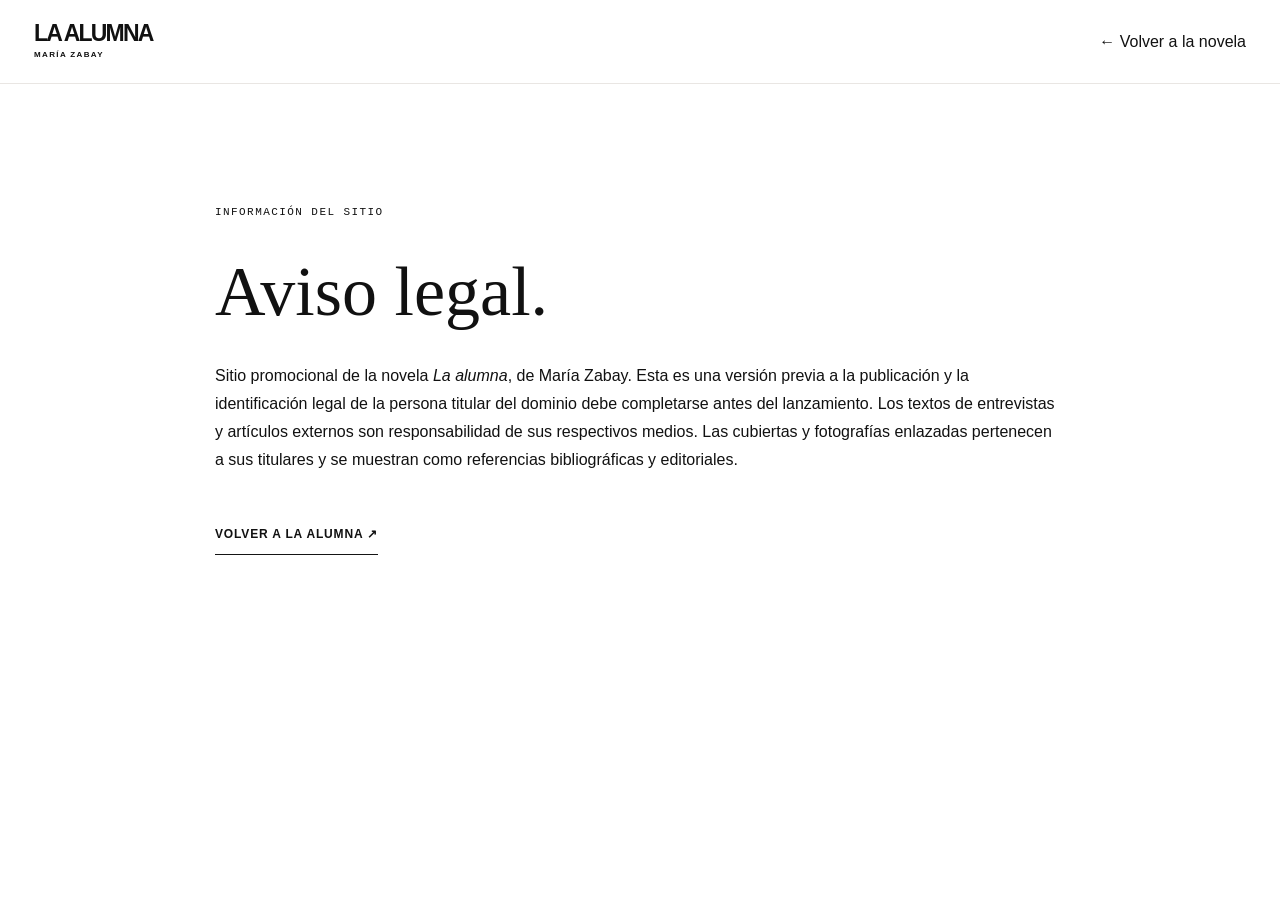
<file: aviso-legal.html>
<!doctype html><html lang="es"><head><meta charset="utf-8"><meta name="viewport" content="width=device-width,initial-scale=1"><title>Aviso legal — La alumna</title><link rel="stylesheet" href="styles.css"></head><body><header class="site-header"><a class="identity" href="index.html"><span>LA ALUMNA</span><small>MARÍA ZABAY</small></a><a href="index.html">← Volver a la novela</a></header><main class="shell section" style="max-width:850px;min-height:65vh"><p class="eyebrow">INFORMACIÓN DEL SITIO</p><h1 style="font:400 clamp(40px,6vw,70px)/1.3 Georgia,serif;margin:25px 0">Aviso legal.</h1><p>Sitio promocional de la novela <i>La alumna</i>, de María Zabay. Esta es una versión previa a la publicación y la identificación legal de la persona titular del dominio debe completarse antes del lanzamiento. Los textos de entrevistas y artículos externos son responsabilidad de sus respectivos medios. Las cubiertas y fotografías enlazadas pertenecen a sus titulares y se muestran como referencias bibliográficas y editoriales.</p><p style="margin-top:25px"><a class="underlined-link" href="index.html">Volver a La alumna ↗</a></p></main></body></html>
</file>
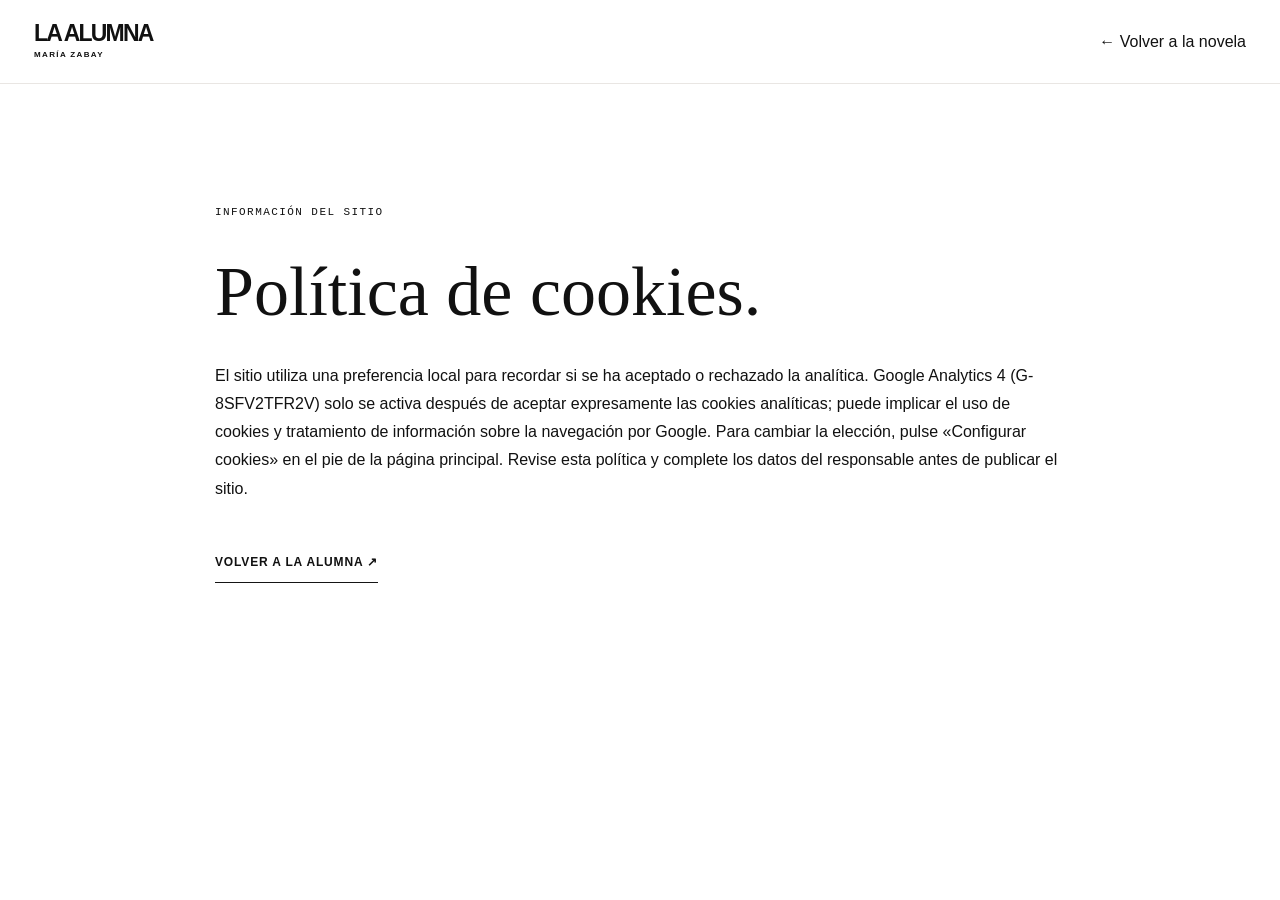
<file: cookies.html>
<!DOCTYPE html>
<html lang="es"><head><meta charset="utf-8"/><meta content="width=device-width,initial-scale=1" name="viewport"/><title>Cookies — La alumna</title><link href="styles.css" rel="stylesheet"/></head><body><header class="site-header"><a class="identity" href="index.html"><span>LA ALUMNA</span><small>MARÍA ZABAY</small></a><a href="index.html">← Volver a la novela</a></header><main class="shell section" style="max-width:850px;min-height:65vh"><p class="eyebrow">INFORMACIÓN DEL SITIO</p><h1 style="font:400 clamp(40px,6vw,70px)/1.3 Georgia,serif;margin:25px 0">Política de cookies.</h1><p>El sitio utiliza una preferencia local para recordar si se ha aceptado o rechazado la analítica. Google Analytics 4 (G-8SFV2TFR2V) solo se activa después de aceptar expresamente las cookies analíticas; puede implicar el uso de cookies y tratamiento de información sobre la navegación por Google. Para cambiar la elección, pulse «Configurar cookies» en el pie de la página principal. Revise esta política y complete los datos del responsable antes de publicar el sitio.</p><p style="margin-top:25px"><a class="underlined-link" href="index.html">Volver a La alumna ↗</a></p></main></body></html>
</file>
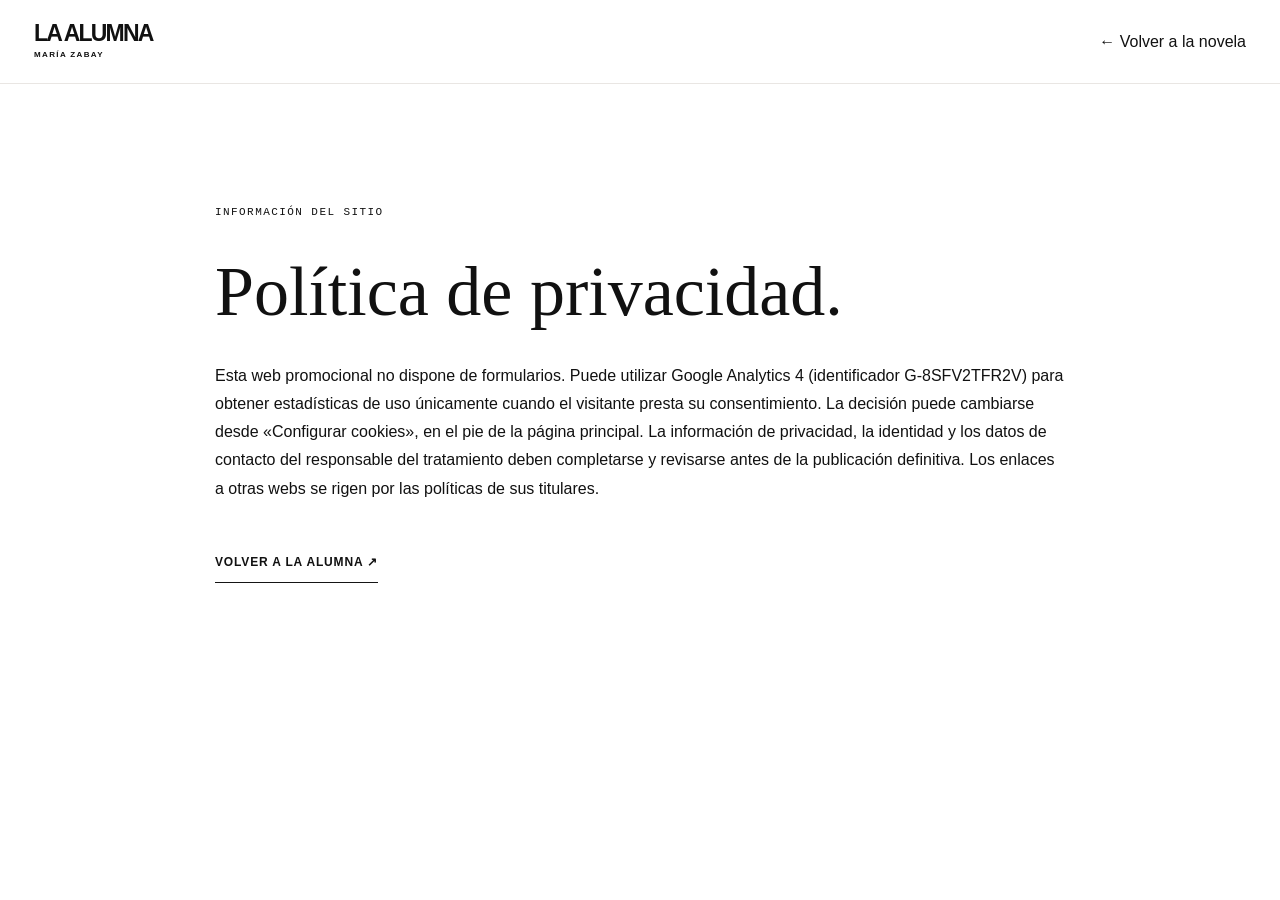
<file: privacidad.html>
<!DOCTYPE html>
<html lang="es"><head><meta charset="utf-8"/><meta content="width=device-width,initial-scale=1" name="viewport"/><title>Privacidad — La alumna</title><link href="styles.css" rel="stylesheet"/></head><body><header class="site-header"><a class="identity" href="index.html"><span>LA ALUMNA</span><small>MARÍA ZABAY</small></a><a href="index.html">← Volver a la novela</a></header><main class="shell section" style="max-width:850px;min-height:65vh"><p class="eyebrow">INFORMACIÓN DEL SITIO</p><h1 style="font:400 clamp(40px,6vw,70px)/1.3 Georgia,serif;margin:25px 0">Política de privacidad.</h1><p>Esta web promocional no dispone de formularios. Puede utilizar Google Analytics 4 (identificador G-8SFV2TFR2V) para obtener estadísticas de uso únicamente cuando el visitante presta su consentimiento. La decisión puede cambiarse desde «Configurar cookies», en el pie de la página principal. La información de privacidad, la identidad y los datos de contacto del responsable del tratamiento deben completarse y revisarse antes de la publicación definitiva. Los enlaces a otras webs se rigen por las políticas de sus titulares.</p><p style="margin-top:25px"><a class="underlined-link" href="index.html">Volver a La alumna ↗</a></p></main></body></html>
</file>
<file: styles.css>
:root{--paper:#fff;--ink:#131313;--muted:#65615f;--line:#e5e0dd;--soft:#f7f4f2;--rose:#eadad6;--pink:#b98d86;--serif:'Libre Baskerville',Georgia,'Times New Roman',serif;--sans:'DM Sans','Helvetica Neue',Arial,sans-serif;--edge:max(34px,calc((100vw - 1300px)/2));}
*,*::before,*::after{box-sizing:border-box}html{scroll-behavior:smooth;scroll-padding-top:92px}body{margin:0;background:var(--paper);color:var(--ink);font-family:var(--sans);font-size:15px;-webkit-font-smoothing:antialiased}body.modal-open{overflow:hidden}a{color:inherit;text-decoration:none}button{font:inherit}img{max-width:100%;display:block}button,a{-webkit-tap-highlight-color:transparent}button:focus-visible,a:focus-visible,[tabindex]:focus-visible{outline:2px solid #76615c;outline-offset:5px}h1,h2,h3,h4,p,blockquote,figure{margin:0}h1,h2,h3{font-weight:400}p{line-height:1.77}.shell{width:min(100% - 86px,1300px);margin-inline:auto}.scroll-progress{position:fixed;top:0;left:0;height:2px;width:0;background:#24201f;z-index:1000;pointer-events:none}.skip-link{position:absolute;z-index:300;top:-60px;left:20px;background:#111;color:#fff;padding:12px 18px}.skip-link:focus{top:15px}.site-header{height:84px;position:sticky;top:0;z-index:50;background:rgba(255,255,255,.96);display:flex;align-items:center;justify-content:space-between;padding:0 var(--edge);border-bottom:1px solid #e9e6e3;backdrop-filter:blur(15px);gap:28px}.identity{font-weight:700;display:flex;gap:4px;flex-direction:column;line-height:1;letter-spacing:.05em;font-size:19px;white-space:nowrap}.identity small{font-size:9px;letter-spacing:.235em;line-height:1.7;font-weight:500}.desktop-nav{display:flex;gap:clamp(14px,2vw,30px);align-items:center;margin-left:auto}.desktop-nav a{font-size:11px;letter-spacing:.01em;white-space:nowrap;transition:opacity .25s}.desktop-nav a:hover{opacity:.48}.header-actions{display:flex;gap:14px;align-items:center}.btn{display:inline-flex;gap:26px;align-items:center;justify-content:center;padding:17px 23px;font-size:11px;letter-spacing:.045em;font-weight:700;border:1px solid var(--ink);background:transparent;cursor:pointer;min-height:51px;transition:background .2s,transform .2s,color .2s}.btn:hover{transform:translateY(-2px)}.btn-dark{background:#151515;color:#fff}.btn-dark:hover{background:#39302e}.btn-small{min-height:41px;padding:12px 17px;font-size:11px;gap:15px}.menu-toggle{display:none;width:42px;height:42px;border:1px solid var(--line);background:#fff;flex-direction:column;align-items:center;justify-content:center;gap:6px;cursor:pointer}.menu-toggle span{width:17px;height:1px;background:#111;display:block}.mobile-nav{position:absolute;top:83px;left:0;right:0;background:#fff;border-bottom:1px solid var(--line);padding:16px var(--edge) 24px;box-shadow:0 15px 30px rgba(0,0,0,.04)}.mobile-nav:not([hidden]){display:grid}.mobile-nav a{padding:14px 0;border-bottom:1px solid var(--line);font-size:14px}
/* Hero editorial */
.hero{min-height:690px;position:relative;display:grid;grid-template-columns:1fr .9fr;align-items:center;column-gap:50px;padding-block:84px 78px}.hero-copy{position:relative;z-index:3;padding-bottom:44px}.eyebrow{font-size:10px;font-weight:700;letter-spacing:.21em;text-transform:uppercase;line-height:1.65}.hero .eyebrow{margin-bottom:34px}.pin{width:7px;height:7px;background:var(--ink);display:inline-block;border-radius:50%;margin-right:9px}.hairline-dot{margin-inline:8px}.hero h1{font-family:var(--serif);font-size:clamp(73px,8.3vw,135px);letter-spacing:-.095em;line-height:.98;white-space:nowrap}.hero h1 em{font-weight:400;letter-spacing:-.085em}.title-period{font-family:var(--serif);font-size:.8em;margin-left:.04em}.hero-lead{margin-top:34px;font-family:var(--serif);font-size:clamp(23px,2.7vw,34px);line-height:1.5;letter-spacing:-.025em}.hero-lead span{color:#817875}.hero-description{max-width:460px;margin:24px 0 29px;font-size:14px;color:#57524f;line-height:1.9}.hero-links{display:flex;align-items:center;gap:29px}.text-link{font-size:11px;text-decoration:underline;text-underline-offset:5px}.text-link span{margin-left:5px}.hero-art{height:550px;position:relative;display:flex;align-items:center;justify-content:center;min-width:0}.hero-halo{position:absolute;width:390px;height:470px;background:radial-gradient(ellipse at 50% 52%,#f6ebea 0%,#fcfaf9 62%,#fff 76%);border-radius:50%;filter:blur(4px)}.side-note{position:absolute;right:-4px;top:70px;writing-mode:vertical-rl;font-size:9px;letter-spacing:.25em;color:#8d8582}.book-slot{perspective:1400px;display:grid;place-items:center;width:440px;height:480px;max-width:100%;z-index:3;overflow:visible}.book-hint{position:absolute;bottom:5px;text-align:center;font-size:10px;letter-spacing:.05em;color:#86807d;white-space:nowrap}.hint-icon{display:inline-block;border:1px solid #b4a8a3;border-radius:50%;font-size:16px;width:30px;height:30px;line-height:28px;margin-right:8px;color:#423f3e}.hero-bottom{position:absolute;bottom:18px;left:0;right:0;display:flex;align-items:center;justify-content:space-between;font-size:9px;font-weight:700;letter-spacing:.15em;color:#8b8582}.hero-bottom a{color:#34302e}.hero-bottom a span{padding-left:8px}
/* Book: front, reverse and independently turning 3D sheets */
.book{--bw:253px;--bh:388px;position:relative;width:var(--bw);height:var(--bh);transform-style:preserve-3d;transform:rotateY(-16deg) rotateX(3deg) translateZ(0);transition:transform 1.1s cubic-bezier(.2,.72,.3,1);cursor:pointer}.book:focus-visible{outline:2px solid var(--ink)}.book-back,.book-sheet,.book-cover,.book-spine{position:absolute;inset:0;transform-style:preserve-3d}.book-back{background:linear-gradient(90deg,#d1c5c2,#eee8e4 5%,#faf8f6 18%,#f6f1ee 100%);box-shadow:inset -14px 0 4px -13px #c6bcb7,6px 7px 0 -3px #d4cbc7;transform:translateZ(-11px);border:1px solid #d1c8c3}.book-sheet{transform-origin:left center;transition:transform 1.25s cubic-bezier(.35,.03,.28,1);border:1px solid #e0dad5;background:#fbfaf8}.book-sheet.sheet-one{z-index:5;transform:translateZ(5px)}.book-sheet.sheet-two{z-index:4;transform:translateZ(3px)}.book-sheet.sheet-three{z-index:3;transform:translateZ(1px)}.page-face{position:absolute;inset:0;backface-visibility:hidden;background:linear-gradient(95deg,#f2eee8,#fff 12%,#fff 92%,#e9e2dd);padding:34px 24px;color:#393432;overflow:hidden;box-shadow:inset 7px 0 12px rgba(60,40,26,.045);display:flex;flex-direction:column;gap:20px}.page-face span{font-size:7px;font-weight:700;letter-spacing:.18em;color:#958882}.page-face strong{font-family:var(--serif);font-size:27px;font-weight:400;line-height:1.3;letter-spacing:-.06em;margin-top:40px}.page-face p{font-family:var(--serif);font-size:12px;line-height:1.9;margin-top:10px}.page-face.back-face{transform:rotateY(180deg);background:linear-gradient(95deg,#dcd5d0,#fff 13%,#fff 94%)}.book-cover{z-index:9;transform-origin:left center;transition:transform 1.25s cubic-bezier(.38,.04,.22,1);transform:translateZ(10px)}.cover-exterior,.cover-interior{position:absolute;inset:0;backface-visibility:hidden;overflow:hidden;border:1px solid rgba(0,0,0,.1)}.cover-exterior{background:#f1e9eb;box-shadow:inset 7px 0 12px rgba(0,0,0,.11),15px 20px 24px rgba(31,21,20,.15)}.cover-exterior img{width:100%;height:100%;object-fit:cover}.cover-interior{transform:rotateY(180deg);background:linear-gradient(90deg,#e8dfdc,#fff 20%,#fff);padding:35px 23px;display:flex;flex-direction:column;align-items:center;justify-content:space-between;text-align:center}.cover-interior span,.cover-interior small{font-size:8px;font-weight:700;letter-spacing:.2em}.cover-interior i{font-family:var(--serif);font-weight:400;font-size:17px;line-height:1.8}.book-spine{width:21px;inset:1px auto 1px -10px;background:linear-gradient(#bb8b8c,#d7aeaa);transform:rotateY(-90deg) translateZ(0);transform-origin:right center;writing-mode:vertical-rl;text-align:center;font-size:8px;color:#5d3836;letter-spacing:.12em;font-weight:700;padding-top:25px;z-index:2}.book::after{content:"";position:absolute;left:0;right:0;bottom:-2px;height:11px;transform-origin:top center;transform:rotateX(-90deg) translateY(-5px);background:repeating-linear-gradient(90deg,#efeae5 0px,#fff 2px,#ded7d1 3px,#fff 4px);z-index:1}.book:hover,.book.is-open,.book:focus-visible{transform:rotateY(-7deg) rotateX(2deg) translateX(13px);}.book:hover .book-cover,.book.is-open .book-cover,.book:focus-visible .book-cover{transform:translateZ(10px) rotateY(-153deg)}.book:hover .sheet-one,.book.is-open .sheet-one,.book:focus-visible .sheet-one{transform:translateZ(5px) rotateY(-146deg);transition-delay:.36s}.book:hover .sheet-two,.book.is-open .sheet-two,.book:focus-visible .sheet-two{transform:translateZ(3px) rotateY(-137deg);transition-delay:.71s}.book:hover .sheet-three,.book.is-open .sheet-three,.book:focus-visible .sheet-three{transform:translateZ(1px) rotateY(-119deg);transition-delay:1.04s}.book:not(:hover):not(.is-open):not(:focus-visible) .book-cover{transition-delay:.42s}.book:not(:hover):not(.is-open):not(:focus-visible) .sheet-three{transition-delay:0s}.book:not(:hover):not(.is-open):not(:focus-visible) .sheet-two{transition-delay:.13s}.book:not(:hover):not(.is-open):not(:focus-visible) .sheet-one{transition-delay:.28s}
.theme-band{height:76px;overflow:hidden;border-top:1px solid var(--line);border-bottom:1px solid var(--line);display:flex;align-items:center}.theme-band-track{display:flex;align-items:center;gap:30px;white-space:nowrap;text-transform:uppercase;letter-spacing:.12em;font-size:14px;font-family:var(--serif);animation:marquee 45s linear infinite;width:max-content}.theme-band-track b{font-size:19px;font-weight:400;color:#9b8c87}@keyframes marquee{to{transform:translateX(-40%)}}.section{padding-top:120px;padding-bottom:120px}.section-top{display:flex;align-items:center;gap:28px;margin-bottom:75px}.index,.tiny-tag{font-size:10px;letter-spacing:.15em;font-weight:700;white-space:nowrap}.section-rule{height:1px;background:var(--line);flex:1}.tiny-tag{color:#9b9490;font-weight:500}.story-layout{display:grid;grid-template-columns:1fr .74fr;gap:13%;align-items:start}.story-heading h2,.two-cols h2,.excerpt-content h2,.characters-header h2,.press-head h2{font:400 clamp(38px,4.4vw,67px)/1.24 var(--serif);letter-spacing:-.055em}.story-heading h2{max-width:640px}.thin-ornament{font-size:36px;padding-top:55px}.story-body{padding-top:9px}.story-body>p{font-size:14px;color:#514e4a;margin-bottom:25px}.story-body .intro-paragraph{font:400 24px/1.55 var(--serif);color:#111;letter-spacing:-.035em;margin-bottom:26px}.line-quote{border-left:2px solid var(--pink);margin-top:36px;padding:8px 0 8px 26px;display:flex;align-items:flex-start;gap:16px}.line-quote>span{font:40px var(--serif);line-height:1;color:#bb9991}.line-quote p{font:italic 16px/1.7 var(--serif)}.horizontal-line{height:1px;background:var(--line);margin-block:90px 64px}.universe-grid{display:grid;grid-template-columns:1fr .8fr;gap:16%;align-items:center}.universe-title .eyebrow{margin-bottom:23px}.universe-title h3{font:400 clamp(29px,3.6vw,46px)/1.35 var(--serif);letter-spacing:-.06em;max-width:490px;margin-bottom:22px}.universe-title>p:last-child{font-size:14px;color:#635e5b;max-width:460px}.universe-quote{padding:44px 30px 44px 55px;background:#f6f4f2}.universe-quote p{font:italic 25px/1.6 var(--serif);letter-spacing:-.04em}.universe-quote small{display:block;margin-top:28px;font-size:9px;letter-spacing:.12em;color:#85817b}
.universe-section{background:#faf9f8}.two-cols{display:grid;grid-template-columns:1fr .85fr;gap:14%;margin-bottom:100px}.two-cols .eyebrow{margin-bottom:26px}.body-long{padding-top:22px}.body-long p{font-size:14px;color:#5d5753;margin-bottom:24px}.body-long p strong{color:var(--ink);font-weight:600}.synopsis-pane{background:#fff;display:grid;grid-template-columns:1.1fr .9fr;min-height:600px}.synopsis-copy{padding:clamp(45px,6vw,90px)}.synopsis-copy h3{font:400 clamp(31px,4vw,55px)/1.3 var(--serif);letter-spacing:-.07em;margin:25px 0 28px}.synopsis-copy>p:not(.eyebrow){font-size:14px;color:#56514e;margin-top:16px}.underlined-link{display:inline-flex;justify-content:space-between;gap:25px;border-bottom:1px solid #151515;padding-bottom:11px;margin-top:25px;font-size:12px;font-weight:600}.underlined-link:hover{color:#a17c75}.synopsis-art{display:grid;place-items:center;min-width:0;background:linear-gradient(145deg,#eae2de,#f9f4f2 65%,#e7dddb)}.cover-editorial{position:relative;width:47%;box-shadow:26px 30px 29px rgba(55,38,36,.20);transform:rotate(-5deg)}.cover-editorial img{width:100%;height:auto}.cover-editorial>span{position:absolute;bottom:-45px;left:0;white-space:nowrap;font-size:9px;letter-spacing:.13em;color:#8b7772}.pillars{display:grid;grid-template-columns:repeat(4,1fr);margin-top:65px;gap:0}.pillar{padding:25px 30px 26px;border-top:1px solid #d8d3d0;border-right:1px solid #dedad7}.pillar:first-child{padding-left:0}.pillar:last-child{border-right:0}.pillar>span{font-size:9px;letter-spacing:.17em;color:#7d736d}.pillar h4{font:400 26px/1.3 var(--serif);letter-spacing:-.045em;margin:24px 0 12px}.pillar p{font-size:12px;line-height:1.75;color:#6b6461}
.excerpt-content{display:grid;grid-template-columns:1fr .7fr;gap:13%;min-height:480px;align-items:center}.excerpt-content .eyebrow{margin-bottom:30px}.excerpt-content blockquote{font:italic clamp(21px,2.2vw,30px)/1.75 var(--serif);letter-spacing:-.04em;max-width:650px;margin:35px 0}.minor-note{max-width:485px;font-size:11px;margin-top:18px;color:#857f7b}.minor-note a{text-decoration:underline;text-underline-offset:3px}.excerpt-book-visual{min-height:410px;display:grid;place-items:center;position:relative;background:linear-gradient(120deg,#f5f2f0,#f6eeee 65%,#fff)}.excerpt-book-visual img{height:335px;width:auto;box-shadow:20px 23px 30px rgba(53,36,35,.16);transform:rotate(5deg)}.ex-book-label{position:absolute;left:25px;bottom:23px;font-size:9px;letter-spacing:.18em;color:#817571}
.characters-section{background:#f8f6f4}.characters-header{display:flex;justify-content:space-between;gap:40px;align-items:end;margin-bottom:60px}.characters-header h2{max-width:640px}.characters-header p{max-width:270px;font-size:14px;color:#69615f}.characters-shell{display:grid;grid-template-columns:.53fr 1fr;border-top:1px solid #dcd5d0;min-height:370px}.character-tabs{border-right:1px solid #dcd5d0;display:flex;flex-direction:column}.character-tabs button{border:0;border-bottom:1px solid #dcd5d0;padding:28px 25px 28px 0;display:flex;align-items:center;justify-content:space-between;background:transparent;font:400 26px/1.2 var(--serif);text-align:left;cursor:pointer;color:#817b77;transition:color .2s}.character-tabs button:hover,.character-tabs button[aria-selected=true]{color:var(--ink)}.character-tabs button[aria-selected=true] span{transform:translate(4px,-4px)}.character-tabs span{font:15px var(--sans);transition:transform .2s}.character-detail{padding:35px 0 30px 75px;max-width:650px}.character-kicker{font-size:10px;letter-spacing:.18em;color:#8e837e}.character-detail h3{font:400 38px/1.35 var(--serif);letter-spacing:-.05em;margin:26px 0}.character-detail>p{font-size:14px;color:#645d59}.character-fear{border-top:1px solid #d9d0cb;padding-top:22px;margin-top:30px;display:flex;gap:25px;font-size:12px}.character-fear b{font-size:9px;letter-spacing:.15em;white-space:nowrap;padding-top:3px}.character-fear span{color:#5b5552}
.press-head{display:flex;align-items:end;justify-content:space-between;gap:30px;margin-bottom:60px}.press-head p{max-width:280px;color:#6c6561;font-size:14px}.press-grid{display:grid;grid-template-columns:repeat(3,1fr);gap:17px}.press-card{border:1px solid var(--line);padding:29px 26px;min-height:345px;display:flex;flex-direction:column;transition:background .24s,transform .24s;min-width:0}.press-card:hover{background:#f8f5f4;transform:translateY(-4px)}.press-card-featured{grid-column:span 3;min-height:370px;background:#f7f5f3}.press-card-featured .press-inner{display:grid;grid-template-columns:1fr 210px;gap:35px}.press-card-featured .press-inner img{width:190px;height:260px;object-fit:cover;object-position:top center;mix-blend-mode:multiply;filter:grayscale(1)}.press-index{font-size:9px;letter-spacing:.18em;color:#99918c;display:block;margin-bottom:30px}.press-meta{font-weight:700;letter-spacing:.13em;font-size:9px}.press-meta span{margin-inline:7px;color:#afa39f}.press-card h3{font:400 26px/1.4 var(--serif);letter-spacing:-.055em;margin:18px 0;max-width:460px}.press-card p{font-size:12px;color:#6d6560;max-width:430px}.press-link{font-size:11px;font-weight:700;display:block;margin-top:auto;padding-top:27px;text-decoration:underline;text-underline-offset:5px}.press-card-featured h3{font-size:clamp(31px,3vw,45px)}
.author-section{border-top:1px solid var(--line)}.author-grid{display:grid;grid-template-columns:1.04fr .86fr;gap:14%;align-items:start}.author-copy h2{font:400 clamp(60px,7vw,103px)/1.11 var(--serif);letter-spacing:-.085em;margin:24px 0 35px}.author-copy h2 span{font-size:.8em}.author-copy>p:not(.eyebrow){font-size:13px;line-height:1.93;margin-bottom:18px;color:#57514d}.author-portrait{position:relative;min-width:0}.author-portrait img{width:100%;height:570px;object-fit:cover;object-position:center 30%;filter:saturate(.86)}.author-portrait>span{display:block;font-size:9px;letter-spacing:.18em;color:#8f8680;margin-top:15px}.author-manifesto{margin-top:115px;margin-bottom:130px;border-block:1px solid var(--line);padding:65px 20px;display:flex;align-items:center;gap:9%;justify-content:center}.author-manifesto span{font-size:45px}.author-manifesto blockquote{font:italic 36px/1.45 var(--serif);letter-spacing:-.045em;max-width:730px}.books-heading{display:flex;justify-content:space-between;align-items:end;margin-bottom:36px;gap:30px}.books-heading .eyebrow{margin-bottom:20px}.books-heading h3{font:400 clamp(30px,4vw,49px)/1.3 var(--serif);letter-spacing:-.05em}.carousel-controls{display:flex;gap:8px;flex-shrink:0}.arrow-button{width:51px;height:51px;border:1px solid #bfb8b4;background:#fff;font-size:21px;cursor:pointer;transition:background .22s,color .22s}.arrow-button:hover{background:#171717;color:#fff}.books-carousel{display:flex;gap:21px;overflow-x:auto;scroll-snap-type:x mandatory;overscroll-behavior-x:contain;padding-bottom:22px;scrollbar-width:none;cursor:grab}.books-carousel:active{cursor:grabbing}.books-carousel::-webkit-scrollbar{display:none}.book-card{flex:0 0 clamp(164px,16.4vw,205px);scroll-snap-align:start;min-width:0;display:flex;flex-direction:column;gap:7px}.book-card-cover{width:100%;aspect-ratio:2/3;display:flex;align-items:center;justify-content:center;background:#f6f3f0;overflow:hidden;transition:transform .3s;box-shadow:0 3px 7px rgba(34,28,27,.04)}.book-card:hover .book-card-cover{transform:translateY(-6px)}.book-card-cover img{width:100%;height:100%;object-fit:contain}.book-card>span{font:400 14px/1.5 var(--serif);margin-top:12px}.book-card>small{font-size:10px;color:#89817c}.cover-type{padding:12px;background:#1f1c1b;color:#e5dcd7;flex-direction:column;gap:25px}.cover-type span{font-size:8px;letter-spacing:.14em}.cover-type strong{font:400 26px/1.3 var(--serif);text-align:center}.cover-type i{font:italic 12px var(--serif)}.carousel-progress{height:2px;background:#edeae8;margin-top:25px;overflow:hidden}.carousel-progress span{display:block;width:15%;height:100%;background:#171717;transition:width .25s,transform .25s}.reviews-block{margin-top:120px;padding-top:74px;border-top:1px solid var(--line)}.reviews-block>.eyebrow{margin-bottom:45px}.reviews-grid{display:grid;grid-template-columns:repeat(2,1fr);gap:0 70px}.reviews-grid figure{border-top:1px solid var(--line);padding:34px 0 42px}.reviews-grid blockquote{font:italic 18px/1.75 var(--serif);letter-spacing:-.018em}.reviews-grid figcaption{font-size:11px;font-weight:700;margin-top:22px;letter-spacing:.07em}
.final-cta{border-top:1px solid var(--line);background:#f9f6f4;padding:145px 0}.final-grid{display:grid;grid-template-columns:1fr 1fr;gap:12%;align-items:center}.final-book-art{perspective:1400px;min-height:475px;display:flex;align-items:center;justify-content:center;flex-direction:column;padding-top:25px;position:relative}.book--final{--bw:228px;--bh:350px}.final-book-hint{font-size:10px;color:#8e817c;letter-spacing:.08em;margin-top:40px}.final-copy>.eyebrow{display:block;margin-bottom:31px}.final-copy h2{font:400 clamp(37px,4.7vw,67px)/1.3 var(--serif);letter-spacing:-.058em;margin-bottom:27px}.final-copy p{font-size:15px;color:#665f5b;max-width:440px;margin-bottom:31px}.book-data{font-size:10px;letter-spacing:.09em;color:#8c827e;margin-top:34px;line-height:2}.book-data span{margin-inline:7px}.site-footer{padding:37px 0;border-top:1px solid var(--line)}.footer-grid{display:grid;grid-template-columns:1fr 1fr 2fr;gap:20px;align-items:center}.footer-brand{font-weight:700;font-size:16px;letter-spacing:.06em;display:flex;flex-direction:column;gap:4px}.footer-brand small{font-size:8px;letter-spacing:.22em}.site-footer p{font-size:10px;line-height:1.5;color:#78716e}.site-footer nav{display:flex;flex-wrap:wrap;justify-content:flex-end;gap:13px 20px}.site-footer nav a{font-size:10px;color:#4c4846}.site-footer nav a:hover{text-decoration:underline}
/* Modals, reader and accessible controls */
.modal[hidden]{display:none!important}.modal{position:fixed;inset:0;z-index:250;display:grid;place-items:center;padding:24px}.modal-dim{position:absolute;inset:0;background:rgba(12,10,9,.62)}.modal-panel{position:relative;max-width:550px;width:100%;background:white;box-shadow:0 30px 90px rgba(0,0,0,.15);padding:56px;max-height:min(92dvh,840px);overflow-y:auto}.modal-panel h2{font:400 38px/1.34 var(--serif);letter-spacing:-.055em;margin:22px 0}.modal-panel>p:not(.eyebrow){font-size:13px;color:#706762}.modal-close{position:absolute;right:15px;top:15px;width:40px;height:40px;border:1px solid #e4dedb;background:white;font-size:24px;cursor:pointer}.buy-links{margin-top:32px;border-top:1px solid #ded8d4}.buy-links a{padding:21px 0;border-bottom:1px solid #ded8d4;display:flex;justify-content:space-between;align-items:center;font-size:14px;font-weight:600}.buy-links a:hover{color:#a37670}.modal-meta{font-size:9px;letter-spacing:.14em;color:#837d79;margin-top:28px}.modal-panel-large{max-width:770px}.preview-disclaimer{font-size:11px!important}.reader-page{margin-top:25px;min-height:335px;background:#faf8f6;border:1px solid #eee9e5;padding:32px clamp(24px,6vw,75px);display:flex;flex-direction:column;justify-content:space-between}.reader-head,.reader-foot{font-size:9px;letter-spacing:.17em;color:#918581}.reader-page h3{font:400 32px/1.3 var(--serif);margin:23px 0 10px}.reader-page p{font:400 16px/1.9 var(--serif);line-height:1.9}.reader-foot{align-self:flex-end;margin-top:auto;padding-top:20px}.reader-controls{display:flex;justify-content:space-between;gap:10px;align-items:center;margin-top:22px}.reader-controls button{border:1px solid #e0d8d4;padding:12px;background:white;cursor:pointer;font-size:11px}.reader-controls a{font-size:10px;text-decoration:underline;text-underline-offset:4px;text-align:center}.reader-controls button:disabled{opacity:.35;cursor:not-allowed}.js-ready .fadein{opacity:0;transform:translateY(20px);transition:opacity .8s ease,transform .8s ease}.js-ready .fadein.revealed{opacity:1;transform:translateY(0)}
@media(max-width:1100px){.desktop-nav{gap:13px}.desktop-nav a{font-size:10px}.shell{width:calc(100% - 65px)}.hero{column-gap:25px}.hero h1{font-size:clamp(68px,8vw,104px)}.hero-art{transform:scale(.88)}.author-grid{gap:7%}.story-layout,.universe-grid{gap:8%}.final-grid{gap:7%}}
@media(max-width:840px){.desktop-nav{display:none}.menu-toggle{display:flex}.site-header{height:74px}.mobile-nav{top:73px}.shell{width:calc(100% - 48px)}.hero{grid-template-columns:1fr 1fr;min-height:700px;gap:0;padding-block:60px 80px}.hero h1{font-size:clamp(61px,8.4vw,85px)}.hero-description{font-size:12px}.hero-lead{font-size:23px}.hero-art{transform:scale(.76);transform-origin:center}.side-note{display:none}.hero-links{gap:15px;flex-wrap:wrap}.hero-links .btn{padding:14px 16px;min-height:44px}.hero-bottom{font-size:8px}.story-layout,.two-cols,.universe-grid{gap:45px}.press-grid{grid-template-columns:repeat(2,1fr)}.press-card-featured{grid-column:span 2}.press-card:last-child{grid-column:span 2;min-height:240px}.author-grid{gap:35px}.author-portrait img{height:500px}.books-carousel{gap:16px}.footer-grid{grid-template-columns:1fr 2fr}.footer-brand{grid-row:span 2}.site-footer nav{grid-column:2;justify-content:flex-start}}
@media(max-width:650px){html{scroll-padding-top:70px}.shell{width:calc(100% - 38px)}.site-header{padding:0 19px}.identity{font-size:15px}.identity small{font-size:7px}.header-actions{gap:9px}.header-actions .btn{font-size:10px;padding:10px 12px;min-height:39px}.hero{display:flex;flex-direction:column;min-height:0;align-items:stretch;padding:64px 0 58px}.hero-copy{padding:0}.hero .eyebrow{margin-bottom:21px}.hero h1{font-size:clamp(66px,17vw,102px)}.hero-lead{margin-top:25px;font-size:24px}.hero-description{max-width:520px;font-size:13px;margin-top:13px}.hero-art{height:435px;transform:scale(.78);transform-origin:top center;margin-top:48px;margin-bottom:-78px}.book-slot{height:440px}.hero-halo{width:340px;height:420px}.book-hint{bottom:-13px}.hero-bottom{position:static;margin-top:45px;font-size:7px;gap:10px}.hero-bottom span:nth-child(2){display:none}.theme-band{height:58px}.theme-band-track{font-size:12px}.section{padding-block:80px}.section-top{gap:15px;margin-bottom:43px}.index,.tiny-tag{font-size:8px}.tiny-tag{display:none}.story-layout,.two-cols,.universe-grid,.excerpt-content,.characters-shell,.synopsis-pane,.author-grid,.final-grid{display:grid;grid-template-columns:1fr;gap:31px}.story-heading h2,.two-cols h2,.excerpt-content h2,.characters-header h2,.press-head h2{font-size:clamp(36px,9vw,51px)}.story-body>p{font-size:13px}.story-body .intro-paragraph{font-size:22px}.thin-ornament{padding-top:12px}.horizontal-line{margin-block:50px 44px}.universe-quote{padding:30px}.universe-quote p{font-size:21px}.two-cols{margin-bottom:55px}.body-long{padding-top:0}.synopsis-copy{padding:40px 28px}.synopsis-copy h3{font-size:38px}.synopsis-art{height:410px}.cover-editorial{width:45%}.pillars{grid-template-columns:repeat(2,1fr);margin-top:40px}.pillar{padding:24px 15px!important;border-bottom:1px solid var(--line)}.pillar:nth-child(2n){border-right:0}.pillar h4{font-size:24px}.excerpt-content{gap:42px}.excerpt-content blockquote{font-size:22px;margin:25px 0}.excerpt-book-visual{min-height:400px}.characters-header{display:block}.characters-header p{margin-top:18px}.characters-shell{gap:10px}.character-tabs{border-right:0}.character-tabs button{font-size:21px;padding:18px 0}.character-detail{padding:26px 0}.character-detail h3{font-size:30px}.press-head{display:block}.press-head p{margin-top:17px}.press-grid{grid-template-columns:1fr}.press-card-featured,.press-card:last-child{grid-column:1}.press-card-featured .press-inner{grid-template-columns:1fr 90px;gap:15px}.press-card-featured .press-inner img{width:90px;height:190px}.press-card{min-height:245px}.press-card-featured h3{font-size:28px}.press-card h3{font-size:25px}.author-grid{gap:45px}.author-copy h2{font-size:72px}.author-portrait img{height:430px}.author-manifesto{margin:72px 0;padding:46px 8px;gap:25px}.author-manifesto blockquote{font-size:24px}.author-manifesto span{font-size:26px}.books-heading{align-items:end}.books-heading h3{font-size:30px}.carousel-controls .arrow-button{width:39px;height:39px}.books-carousel{gap:13px}.book-card{flex-basis:150px}.reviews-block{margin-top:72px;padding-top:50px}.reviews-grid{grid-template-columns:1fr}.reviews-grid figure{padding:27px 0}.reviews-grid blockquote{font-size:16px}.final-cta{padding:82px 0}.final-grid{gap:5px}.final-book-art{min-height:430px}.final-copy h2{font-size:44px}.site-footer{padding:32px 0}.footer-grid{grid-template-columns:1fr;gap:18px}.footer-brand{grid-row:auto}.site-footer nav{grid-column:1;justify-content:flex-start}.modal{padding:13px}.modal-panel{padding:45px 24px 26px}.modal-panel h2{font-size:31px}.reader-page{min-height:310px}.reader-controls button{font-size:10px;padding:10px 8px}.reader-controls a{font-size:9px;max-width:125px}}
@media(prefers-reduced-motion:reduce){html{scroll-behavior:auto}.theme-band-track{animation:none}.js-ready .fadein{opacity:1;transform:none;transition:none}.book,.book-sheet,.book-cover{transition-duration:.01ms!important;transition-delay:0ms!important}.btn,.press-card,.book-card-cover{transition:none}}
.image-failed{background:#eae6e3;display:flex;align-items:center;justify-content:center;padding:15px;text-align:center}.image-failed img{display:none!important}.image-fallback{font:400 17px/1.45 var(--serif);color:#45403d}.author-portrait.image-failed{min-height:570px}.author-portrait.image-failed .image-fallback{font-size:32px}.arrow-button:disabled{opacity:.35;cursor:default}.reader-page.turn{animation:paperPulse .38s ease}@keyframes paperPulse{0%{opacity:.55;transform:rotateY(-5deg)}100%{opacity:1;transform:rotateY(0)}}

.voice-section{background:#fff;border-block:1px solid var(--line)}.voice-layout{display:grid;grid-template-columns:1fr 1fr;gap:12%}.voice-heading .eyebrow{margin-bottom:30px}.voice-heading h2{font:400 clamp(40px,4.3vw,62px)/1.3 var(--serif);letter-spacing:-.055em;margin-bottom:26px}.voice-heading>p:not(.eyebrow){font-size:14px;color:#67605c;max-width:520px}.voice-quotes{border-top:1px solid var(--line)}.voice-quotes>div{padding:25px 0 31px;border-bottom:1px solid var(--line)}.voice-quotes span{font-size:9px;letter-spacing:.15em;color:#91847d}.voice-quotes blockquote{font:italic 25px/1.55 var(--serif);letter-spacing:-.035em;margin-top:17px}@media(max-width:650px){.voice-layout{grid-template-columns:1fr;gap:39px}.voice-heading h2{font-size:41px}.voice-quotes blockquote{font-size:22px}}

.backpage-inner{position:absolute;inset:0;padding:33px 24px;display:flex;flex-direction:column;align-items:flex-start;box-shadow:inset 10px 0 17px rgba(40,20,20,.07)}.backpage-inner span,.backpage-inner small{font-size:7px;letter-spacing:.15em;color:#978a83}.backpage-inner strong{font:400 25px/1.4 var(--serif);letter-spacing:-.06em;margin-top:76px}.backpage-inner p{font:400 12px/1.8 var(--serif);margin-top:20px}.backpage-inner small{margin-top:auto}

/* Versión actualizada: gancho narrativo y páginas reales de la primera edición */
.hero-political-hook{font:italic 17px/1.65 var(--serif);max-width:465px;border-left:2px solid #171717;padding-left:18px;margin-top:23px;color:#282422;letter-spacing:-.025em}
.page-original{padding:0!important;background:#fff!important;display:block!important}
.page-original img{display:block;width:100%;height:100%;object-fit:fill;pointer-events:none}
.page-simple{justify-content:center;text-align:center;align-items:center}
.page-simple strong{margin-top:15px;font-size:23px}
.page-enlarge{font:600 10px/1.5 var(--sans);letter-spacing:.015em;background:none;border:none;border-bottom:1px solid currentColor;cursor:pointer;color:#332d2b;padding:0 0 3px;margin-left:10px}
.book-hint{line-height:1.8}.final-book-hint button{font:inherit;color:inherit}
.reader-original{background:#fafafa;padding:12px;align-items:center;min-height:0;max-height:70vh;justify-content:center}
.reader-original img{display:block;max-width:100%;max-height:60vh;width:auto;height:auto;object-fit:contain;filter:drop-shadow(0 2px 6px rgba(0,0,0,.09))}
.reader-original .reader-foot{align-self:flex-end;margin:6px 8px 0;padding:0}
@media(max-width:650px){.hero-political-hook{font-size:15px;margin-top:19px}.book-hint{white-space:normal;width:380px;max-width:95vw}.page-enlarge{font-size:9px}.modal-panel-large{max-height:94dvh}.reader-original img{max-height:54dvh}}

/* Cubiertas auténticas: nunca sustituir por portadas de fantasía */
.book-card-cover{position:relative;background:#eeeae6}
.book-card-cover .remote-cover-note{display:flex;position:absolute;inset:0;align-items:center;justify-content:center;max-width:none;font:italic 14px/1.5 Georgia,serif;color:#68615b;text-align:center;padding:20px}
.book-card-cover img{position:relative;z-index:1}
.book-card-cover.image-unavailable img{display:none}
.book-card-cover.image-unavailable .remote-cover-note{display:block}
.author-portrait{position:relative}
.portrait-offline-note{display:none;font:italic 16px/1.6 Georgia,serif;max-width:28ch}
.author-portrait.image-unavailable{min-height:340px;background:#f1eeeb;display:flex;align-items:center;justify-content:center;flex-direction:column}
.author-portrait.image-unavailable img{display:none}
.author-portrait.image-unavailable .portrait-offline-note{display:block}
.cover-source-notice{margin-top:12px;font-size:11px;line-height:1.8;color:#776d66}
.cover-source-notice a{text-decoration:underline;text-underline-offset:3px}

/* REVISIÓN FINAL — fotografía facilitada por la autora, autoría y libro interactivo central */
.story-photo {width:min(100%,620px);margin:42px 0 0;overflow:hidden;background:#f2eeeb}
.story-photo img {display:block;width:100%;height:clamp(350px,40vw,560px);object-fit:cover;object-position:center 22%;filter:saturate(.91)}
.story-photo::after {content:'';display:block;width:100%;height:1px;background:var(--line)}
.story-heading {align-self:start}
.story-heading h2{margin-bottom:0}
.synopsis-art {perspective:1500px;overflow:visible;min-height:590px;position:relative}
.synopsis-art .book--synopsis {--bw:228px;--bh:354px;z-index:1;transform-origin:center center}
.synopsis-art .book--synopsis:hover,.synopsis-art .book--synopsis.is-open,.synopsis-art .book--synopsis:focus-visible {z-index:3}
.synopsis-art:has(.book--synopsis:hover) {z-index:10}
.author-portrait {align-self:start}
.author-portrait img {width:100%;height:570px;object-fit:cover;object-position:center 24%;filter:none}
.author-portrait .portrait-quote {border-top:1px solid var(--line);padding:25px 0 0;margin:22px 0 0;font:italic clamp(20px,2.2vw,30px)/1.48 var(--serif);letter-spacing:-.035em;color:var(--ink)}
.books-heading{margin-top:54px}
@media(max-width:840px){.synopsis-art{min-height:510px}}
@media(max-width:650px){.story-photo{margin-top:31px}.story-photo img{height:400px}.synopsis-art{min-height:480px;overflow:hidden}.synopsis-art .book--synopsis{--bw:195px;--bh:300px}.author-portrait img{height:430px}.author-portrait .portrait-quote{font-size:22px}.books-heading{margin-top:32px}}

/* Final reader and carousel refinements */
.book-back-original{background:#fff;border:1px solid #e4ddd7;overflow:hidden}
.book-back-original>img{width:100%;height:100%;object-fit:contain;display:block}
.book-sheet .page-face.page-original{padding:0;display:block;background:#fff}
.book-sheet .page-face.page-original img{display:block;width:100%;height:100%;object-fit:contain}
.book-card-cover{isolation:isolate}
.book-card-cover .remote-cover-note{display:none;z-index:1;background:#f0eeeb;flex-direction:column;gap:17px;justify-content:center;align-items:center;color:#222;white-space:normal}
.book-card-cover.image-unavailable .remote-cover-note{display:flex}
.book-card-cover.image-unavailable img{display:none}
.fallback-book-title{font:italic 22px/1.3 var(--serif);letter-spacing:-.04em}
.book-card-cover .remote-cover-note a,.book-card-cover .remote-cover-note .fallback-book-link{position:relative;z-index:2;display:inline-block;border-bottom:1px solid currentColor;font:600 10px/1.5 var(--sans);text-decoration:none;padding-bottom:5px;color:#222}
.book-card-cover .remote-cover-note a:hover{color:#8d6354}

/* Atribución editorial bajo la cita de Lecturalia. */
.story-heading .story-attribution{margin:21px 0 0;font:600 11px/1.5 Arial,Helvetica,sans-serif;letter-spacing:.17em;text-transform:uppercase;color:#77706b}
.story-heading h2 em{font-weight:400;font-style:italic}
@media(max-width:650px){.story-heading .story-attribution{margin-top:16px}}

/* ENTREVISTA AMPLIADA — la franja entera abre el documento */
button.press-card-featured{width:100%;font:inherit;color:inherit;text-align:left;cursor:zoom-in;appearance:none;-webkit-appearance:none}
button.press-card-featured .press-inner{align-items:center}
button.press-card-featured .press-inner img{height:285px;object-fit:contain;object-position:center;background:#fff;filter:none;mix-blend-mode:normal}
button.press-card-featured:focus-visible{outline:3px solid #242424;outline-offset:3px}
.press-image-modal{padding:18px;background:rgba(15,13,12,.30)}
.press-modal-box{position:relative;z-index:2;width:min(94vw,1100px);height:min(95vh,1200px);height:min(95dvh,1200px);background:#fff;display:flex;flex-direction:column;box-shadow:0 25px 90px rgba(0,0,0,.22)}
.press-modal-toolbar{display:flex;align-items:center;justify-content:space-between;gap:22px;padding:12px 20px;border-bottom:1px solid #e2dfdc;min-height:63px;flex:0 0 auto}
.press-modal-toolbar>span{font:600 10px/1.4 var(--sans);letter-spacing:.15em;color:#413e3b}
.press-modal-toolbar .press-close{position:static;flex-shrink:0}
.press-modal-scroll{overflow:auto;background:#f5f4f2;flex:1;min-height:0;padding:18px 20px;overscroll-behavior:contain;text-align:center}
.press-modal-scroll img{display:block;width:min(100%,776px);height:auto;margin:0 auto;box-shadow:0 6px 24px rgba(0,0,0,.06);background:white}
@media(max-width:650px){.press-modal-box{width:96vw;height:94dvh}.press-modal-toolbar{padding:8px 12px}.press-modal-toolbar>span{font-size:9px;letter-spacing:.09em}.press-modal-scroll{padding:10px 8px}button.press-card-featured .press-inner img{height:205px;width:104px}}
/* Make cover images stand out, preserve their authentic source ratio */
.book-card-cover{background:#fff}
.book-card-cover img{object-fit:contain;object-position:center;max-height:100%;background:#fff}
.book-card-cover .remote-cover-note{background:#f4f1ed}

/* 18 NOV · ACABADO EDITORIAL BLANCO: mantiene escala y familias tipográficas */
:root{--paper:#ffffff;--ink:#141414;--muted:#605d5a;--line:#e7e5e2;--soft:#ffffff;--serif:'Libre Baskerville',Georgia,'Times New Roman',serif;--sans:'DM Sans','Helvetica Neue',Arial,sans-serif}
html,body,#contenido,.universe-section,.characters-section,.voice-section,.excerpt-section,.author-section,.press-section,.final-cta,.theme-band{background-color:#ffffff}
.universe-section,.characters-section,.final-cta{border-top:1px solid var(--line)}
.universe-quote{background:#fff;border:1px solid var(--line)}
.press-card-featured{background:#fff;border-color:var(--line)}
.press-card{background:#fff}
.press-card:hover{background:#fbfbfb}
.story-attribution{font-family:var(--sans)}
.book-card-cover{background:#fff;border:1px solid #ece9e6}
.book-card-cover .remote-cover-note{background:#fff}
.hero-halo{background:radial-gradient(ellipse at 50% 55%,#f9f7f7 0%,#fff 78%)}
.hero,.section,.final-cta{color:var(--ink)}
@media (max-width:800px){.section{background-color:#ffffff}}

/* Revisión final: blanco puro y jerarquía editorial alineada con Miseria. */
:root{--paper:#ffffff;--soft:#ffffff;--ink:#111111;--line:#e6e6e6;--muted:#585858;
--serif:'Libre Baskerville',Georgia,'Times New Roman',serif;
--sans:'DM Sans','Helvetica Neue',Arial,sans-serif}
html,body,body>main,main,#contenido,.story,.universe-section,.characters-section,.voice-section,
.excerpt-section,.author-section,.press-section,.site-footer,.final-cta,.theme-band,.section,
.synopsis-pane,.synopsis-art,.synopsis-copy,.author-grid,.author-copy,.books-heading{background-color:#ffffff!important}
.site-header{background:#fff!important}
.hero-halo{background:none!important;filter:none!important}
.excerpt-book-visual,.universe-quote,.press-card,.press-card-featured,.book-card-cover,
.remote-cover-note{background-color:#fff!important}
.universe-quote,.excerpt-book-visual,.book-card-cover{border:1px solid #eee!important}
.hero h1{font-family:var(--serif);font-size:clamp(63px,7vw,108px)}
.hero-lead{font-family:var(--serif)}
.story-layout{grid-template-columns:minmax(0,1fr) minmax(0,.98fr)!important;align-items:start;gap:clamp(32px,5.6vw,92px)!important}
.story-heading h2{font-family:var(--serif);font-size:clamp(33px,3.3vw,48px)!important;line-height:1.34!important;
letter-spacing:-.045em!important;font-weight:400;max-width:100%}
.story-heading .story-attribution{font:700 clamp(14px,1.2vw,17px)/1.5 var(--sans)!important;
letter-spacing:.20em!important;color:#111!important;margin-top:19px!important}
.story-photo{margin-top:25px!important}
.story-photo img{width:100%!important;height:auto!important;aspect-ratio:746 / 656!important;object-fit:cover!important;object-position:center 42%!important;filter:none!important}
.story-body{padding-top:2px!important}
.story-body .intro-paragraph{font-family:var(--serif);font-size:clamp(19px,2.05vw,26px);line-height:1.49}
.story-body>p:not(.intro-paragraph){color:#4a4a4a;line-height:1.85}
.universe-section .two-cols h2{font-size:clamp(34px,3.6vw,54px)!important;line-height:1.28!important}
.universe-title h3{font-size:clamp(32px,3vw,47px)!important;line-height:1.3!important}
.press-grid{grid-template-columns:repeat(2,minmax(0,1fr))!important;gap:17px!important}
.press-card{border:1px solid #e5e5e5!important;min-height:255px!important;display:flex!important;flex-direction:column!important;justify-content:space-between!important}
.press-card-featured{grid-column:auto!important}
.press-card .press-meta{font-family:var(--sans);font-size:11px}
.press-card h3{font-family:var(--serif);font-size:clamp(24px,2.3vw,33px);letter-spacing:-.035em}
.press-card p{font-family:var(--sans);font-size:14px;line-height:1.75;color:#535353}
.press-card .press-link{font-family:var(--sans);font-weight:600}
.press-card .press-inner{display:grid;grid-template-columns:minmax(0,1fr) 140px;gap:22px;align-items:center}
.press-card-featured .press-inner img{width:140px;height:170px;object-fit:cover;border:1px solid #eee}
.books-carousel .book-card{min-width:0}
.book-card-cover{overflow:hidden;display:flex;align-items:center;justify-content:center}
.book-card-cover img{object-fit:contain!important;max-height:100%;width:auto;max-width:100%}
.book-card-cover .remote-cover-note{font-family:var(--serif);background:#fff!important}
.author-section .author-portrait img{object-fit:cover;object-position:center top}
@media(max-width:850px){.story-layout{grid-template-columns:1fr!important;gap:34px!important}
.story-heading h2{font-size:clamp(34px,5.7vw,46px)!important}
.story-photo img{max-width:660px}}
@media(max-width:680px){.press-grid{grid-template-columns:1fr!important}
.press-card .press-inner{grid-template-columns:1fr 110px;gap:14px}
.press-card-featured .press-inner img{width:110px;height:130px}
.story-heading h2{font-size:clamp(31px,8vw,42px)!important}
.story-heading .story-attribution{font-size:14px!important}}

.fadein,.js-ready .fadein{opacity:1!important;transform:none!important;transition:none!important}

/* Ajuste de revisión: fotografía completa y composición equilibrada */
@media (min-width:851px){
.story-layout{grid-template-columns:minmax(0,0.94fr) minmax(0,1fr)!important; gap:clamp(32px,5.2vw,76px)!important}
.story-heading h2{font-size:clamp(32px,2.65vw,41px)!important;line-height:1.23!important;letter-spacing:-.04em!important}
.story-photo{width:min(100%,500px)!important;margin:14px 0 0!important;overflow:visible!important;background:#fff!important}
.story-photo img{display:block;width:100%!important;height:auto!important;aspect-ratio:auto!important;object-fit:contain!important;max-height:none!important;}
.story-heading .story-attribution{margin-top:12px!important;font-size:17px!important;letter-spacing:.22em!important}
}
@media (max-width:850px){
.story-photo{overflow:visible!important;background:#fff!important}
.story-photo img{width:100%!important;height:auto!important;aspect-ratio:auto!important;object-fit:contain!important;max-height:none!important}
}

/* PRENSA — RECORTE ORIGINAL BLANCO Y NEGRO */
#medios .press-card-featured .press-inner{grid-template-columns:minmax(0,1fr) minmax(144px,35%);gap:24px;align-items:center}
#medios .press-card-featured .press-inner>img{display:block;opacity:1;visibility:visible;width:100%;height:235px;max-height:none;object-fit:contain;object-position:center;background:#fff;border:1px solid #ddd;box-shadow:0 3px 18px rgba(0,0,0,.06);filter:grayscale(1) contrast(1.13)}
#medios .press-card-featured{min-height:345px!important}
#medios .press-card-featured .press-inner>div{min-width:0}
@media(max-width:680px){#medios .press-card-featured .press-inner{grid-template-columns:minmax(0,1fr) 112px;gap:14px}#medios .press-card-featured .press-inner>img{height:200px}#medios .press-card-featured{min-height:300px!important}}
/* Asegurar el retrato verdadero en la vista de autora */
.author-portrait img{display:block!important;visibility:visible!important;opacity:1!important;width:100%;object-fit:contain!important;height:auto!important;max-height:650px!important;background:#fff}
.author-portrait{background:#fff!important}


/* LA ALUMNA — revisión de portada, noviembre 2026. Libro principal ~24% mayor. */
@media (min-width:1101px) {
  .hero .book--hero { --bw:314px; --bh:481px; }
  .hero .hero-art { min-height:590px; }
  .hero .book-slot { width:490px; height:570px; }
}
@media (min-width:841px) and (max-width:1100px) {
  .hero .book--hero { --bw:305px; --bh:466px; }
  .hero .book-slot { min-height:515px; }
}
@media (min-width:651px) and (max-width:840px) {
  .hero .book--hero { --bw:288px; --bh:441px; }
}
@media (max-width:650px) {
  .hero .book--hero { --bw:290px; --bh:445px; }
  .hero .hero-art { height:500px; margin-bottom:-56px; }
  .hero .book-slot { height:495px; }
}
/* Visible portrait, original photograph not cropped */
.author-section .author-portrait img { width:100%; height:auto!important; max-height:700px; object-fit:contain!important; object-position:center!important; }
/* White nuclear across section backgrounds */
body,.hero,.section,.site-header,.author-section,.final-cta { background-color:#fff!important; }
/* Basic accessible consent prompt, only used when a real GA4 ID is set. */
.analytics-banner { position:fixed; z-index:10000; bottom:20px; left:20px; max-width:440px; background:#fff; border:1px solid #222; box-shadow:0 14px 60px #0002; padding:22px 24px; font-family:Arial,sans-serif; line-height:1.55; font-size:13px; color:#111; }
.analytics-banner strong { font-size:16px; }
.analytics-banner p { margin:7px 0 15px; }
.analytics-actions { display:flex; gap:9px; }
.analytics-actions button { cursor:pointer; border:1px solid #111; padding:10px 17px; background:#fff; color:#111; }
.analytics-actions button:first-child { background:#111; color:#fff; }
[hidden].analytics-banner { display:none!important; }
@media (max-width:550px) { .analytics-banner { left:10px; right:10px; bottom:10px; max-width:none; } }


/* HERO REDISEÑO — texto izquierda, foto derecha, libro superpuesto */
.hero{grid-template-columns:minmax(0,1fr) minmax(430px,540px);column-gap:64px;align-items:center;padding-block:72px 88px}
.hero-copy{padding-bottom:56px;max-width:540px}
.hero-art{position:relative;display:block;height:640px;min-height:640px;overflow:visible}
.hero-halo{display:none!important}
.hero-figure{position:absolute;top:18px;right:0;bottom:0;left:86px;margin:0;overflow:hidden;background:#f3f3f3;box-shadow:0 24px 60px rgba(0,0,0,.08)}
.hero-figure::after{content:"";position:absolute;inset:0;background:linear-gradient(180deg,rgba(255,255,255,.08),rgba(0,0,0,.05));pointer-events:none}
.hero-figure img{display:block;width:100%;height:100%;object-fit:cover;object-position:center top;filter:grayscale(1);transform:scale(1.02)}
.hero-book-slot{position:absolute;left:0;bottom:34px;width:360px;height:560px;display:grid;place-items:end start;z-index:4;perspective:1600px}
.hero .book--hero{--bw:322px;--bh:493px}
.hero-bottom{bottom:24px}
@media (min-width:1101px){
  .hero .book--hero{--bw:338px;--bh:518px}
  .hero-book-slot{width:390px;height:590px}
}
@media (max-width:1100px){
  .hero{grid-template-columns:minmax(0,1fr) minmax(360px,470px);column-gap:36px}
  .hero-art{height:590px;min-height:590px}
  .hero-figure{left:54px}
  .hero .book--hero{--bw:298px;--bh:456px}
  .hero-book-slot{width:332px;height:510px;bottom:24px}
}
@media (max-width:840px){
  .hero{grid-template-columns:1fr;gap:30px;padding-block:54px 72px}
  .hero-copy{max-width:none;padding-bottom:0}
  .hero-art{height:620px;min-height:620px}
  .hero-figure{left:64px;right:0;top:10px}
  .hero .book--hero{--bw:306px;--bh:469px}
  .hero-book-slot{left:0;bottom:22px;width:340px;height:525px}
  .hero-bottom{position:static;margin-top:8px}
}
@media (max-width:650px){
  .hero{display:flex;flex-direction:column;padding:58px 0 36px;gap:18px}
  .hero h1{font-size:clamp(62px,16vw,96px)}
  .hero-art{height:520px;min-height:520px;margin-top:6px;margin-bottom:0;transform:none!important}
  .hero-figure{left:38px;right:0;top:0;bottom:0}
  .hero-figure img{object-position:center top}
  .hero .book--hero{--bw:254px;--bh:389px}
  .hero-book-slot{left:-2px;bottom:16px;width:280px;height:410px}
  .hero-bottom{position:static;margin-top:18px;gap:8px}
}
@media (max-width:840px){ .hero-art{width:100%;max-width:100%} .hero-book-slot{max-width:none} }
@media (max-width:650px){
 .hero-art{width:100%;max-width:100%;min-width:0;overflow:visible}
 .hero-book-slot{width:280px;max-width:none;place-items:end start}
 .hero-figure{left:60px;right:0}
}

/* Foto de apertura seleccionada por la autora. En color original. */
.hero-figure img{filter:none!important;object-position:53% 40%!important}

/* Restaurar la primera fotografía en blanco y negro elegida por la autora. */
.hero-figure img {filter:grayscale(1)!important;object-position:64% 41%!important}
@media(max-width:650px){.hero-figure img{object-position:64% 45%!important}}

/* VISIBILIDAD GARANTIZADA DE FOTOGRAFÍA Y LIBROS */
.hero-figure {background:#f2f2f2!important;overflow:hidden}
.hero-figure img{width:100%!important;height:100%!important;object-fit:cover!important;object-position:57% 38%!important;filter:grayscale(1)!important;opacity:1!important;visibility:visible!important;display:block!important}
.hero-book-slot{z-index:8!important;overflow:visible!important}
.book--hero,.book--final{overflow:visible!important;backface-visibility:visible!important;z-index:10!important}
.book--hero .book-cover,.book--final .book-cover{opacity:1!important;visibility:visible!important}
.book--hero .cover-exterior img,.book--final .cover-exterior img{width:100%!important;height:100%!important;object-fit:fill!important;display:block!important;opacity:1!important;visibility:visible!important}
.book--final{--bw:265px;--bh:407px}
.final-book-art{min-height:525px}
/* All book cards have a permanent local visual backup, official images are shown only if they load. */
.book-card-cover{position:relative!important;background:#fff!important}
.book-card-cover .catalog-backup{position:absolute!important;inset:0!important;width:100%!important;height:100%!important;object-fit:contain!important;display:block!important;z-index:2!important}
.book-card-cover .catalog-official{position:absolute!important;inset:0!important;width:100%!important;height:100%!important;object-fit:contain!important;z-index:3!important;display:none!important}
.book-card-cover.official-loaded .catalog-official{display:block!important}
.book-card-cover .remote-cover-note{display:none!important}
.book-card-cover.image-unavailable .catalog-backup{display:block!important}
.book-card-cover.image-unavailable .catalog-official{display:none!important}
.photo-interlude{padding-top:15px;padding-bottom:75px}
.photo-interlude-image{margin:0 auto;max-width:900px;height:min(60vw,620px);background:white;overflow:hidden}
.photo-interlude-image img{display:block;width:100%;height:100%;object-fit:cover;object-position:center}
@media(max-width:650px){.book--final{--bw:228px;--bh:350px}.final-book-art{min-height:420px}.photo-interlude{padding-top:0;padding-bottom:40px}.photo-interlude-image{height:auto}.photo-interlude-image img{height:auto}.hero-figure img{object-position:58% 36%!important}}

/* Portada cinematográfica: vídeo automático detrás del libro 3D */
.hero-figure{background:#161616!important;isolation:isolate}
.hero-video-fallback,.hero-video{position:absolute;inset:0;display:block!important;width:100%!important;height:100%!important;object-fit:cover!important;object-position:center!important;filter:grayscale(1)!important}
.hero-video-fallback{z-index:0}
.hero-video{z-index:1;background:transparent;pointer-events:none}
.hero-book-slot{z-index:10!important}
.universe-editorial-photo{margin:45px 0 0;max-width:530px;overflow:hidden;background:#fff}
.universe-editorial-photo img{display:block;width:100%;height:auto;max-height:520px;object-fit:cover;object-position:center top;filter:grayscale(1)}
@media(max-width:650px){.universe-editorial-photo{margin-top:24px}.universe-editorial-photo img{max-height:470px}}

/* Libros interactivos en todas las apariciones de La alumna. */
.excerpt-book-visual{perspective:1600px;overflow:visible;min-height:510px;padding:55px 35px 60px 125px}
.excerpt-book-visual .book{--bw:220px;--bh:337px}
.excerpt-book-visual .book img{width:100%;height:100%;transform:none;box-shadow:none}
.excerpt-book-visual .page-original img{object-fit:contain}
.book-instruction{position:absolute;bottom:16px;left:15px;right:15px;text-align:center;font-size:12px;color:#555}
.synopsis-art{overflow:visible!important}
.catalog-book-stage{perspective:1000px;min-height:260px;display:grid;place-items:center;padding-left:25px;overflow:visible}
.book--catalog{--bw:130px;--bh:200px}
.book--catalog .cover-interior{padding:12px 9px}.book--catalog .cover-interior i{font-size:10px}
.book-card-alumna{overflow:visible}.books-carousel{padding-top:25px;padding-bottom:30px}
.interview-capture{display:block}.interview-capture img{display:block;width:100%;height:auto;object-fit:contain;border:1px solid #ddd}.interview-capture span{display:block;margin-top:14px;font-size:13px;text-decoration:underline;text-underline-offset:4px}
.reviews-grid figcaption small{display:block;margin-top:6px;font-weight:400;font-size:12px}
@media(max-width:650px){.excerpt-book-visual{padding-left:100px;min-height:450px}.excerpt-book-visual .book{--bw:185px;--bh:284px}}

/* Inicio: texto, retrato original y libro superpuesto. */
.hero{grid-template-columns:minmax(0,.9fr) minmax(0,1.1fr);gap:55px;min-height:720px;padding:64px 0 90px;align-items:center}
.hero-copy{padding-bottom:0;max-width:510px}
.hero-art{height:540px;min-height:540px;transform:none!important;margin:0;isolation:isolate}
.hero-figure{inset:0 0 20px 25px;margin:0;background:#080a0c!important;box-shadow:0 18px 45px #0002}
.hero-figure::after{display:none}
.hero .hero-figure img{position:static!important;width:100%!important;height:100%!important;object-fit:contain!important;object-position:center!important;filter:none!important;transform:none!important}
.hero .hero-book-slot{left:0;bottom:-8px;width:230px;height:330px;min-height:0;place-items:end start;perspective:1600px}
.hero .book--hero{--bw:195px;--bh:299px;filter:drop-shadow(10px 15px 12px #0004)}
@media(min-width:1500px){.hero-art{height:600px;min-height:600px}.hero .book--hero{--bw:215px;--bh:330px}}
@media(max-width:1000px){.hero{gap:30px}.hero-art{height:470px;min-height:470px}.hero .book--hero{--bw:170px;--bh:260px}}
@media(max-width:840px){.hero{grid-template-columns:1fr;gap:35px}.hero-art{height:540px;min-height:540px;max-width:650px;margin:auto}.hero-copy{max-width:none}.hero-bottom{position:static;grid-column:1}}
@media(max-width:650px){.hero{display:flex;gap:30px;padding:40px 0 35px}.hero-art{height:390px;min-height:390px;width:100%;margin:0}.hero-figure{inset:0 0 25px 15px}.hero .hero-book-slot{left:3px;bottom:0;width:160px;height:240px}.hero .book--hero{--bw:145px;--bh:222px}}

/* El corazón de la novela: composición solo de texto. */
#universo .two-cols{align-items:start;margin-bottom:40px}
#universo .two-cols .body-long{padding-top:0}
@media(max-width:650px){#universo .two-cols{gap:22px;margin-bottom:30px}}

/* Fotografía junto a El deseo desde la primera línea. */
.excerpt-content{grid-template-columns:minmax(0,1fr) minmax(0,1.05fr);gap:7%;min-height:0}
.excerpt-portrait{margin:0;width:100%;align-self:center;overflow:hidden}
.excerpt-portrait img{display:block;width:100%;height:auto;object-fit:contain;transform:none;box-shadow:none}
@media(max-width:650px){.excerpt-content{grid-template-columns:1fr;gap:26px}}

/* Portada de inicio más grande; interior de cubierta en blanco. */
.book .cover-interior{background:#fff;padding:0}
.hero .book--hero{--bw:250px;--bh:383px}
.hero .hero-book-slot{width:280px;height:405px}
@media(min-width:1500px){.hero .book--hero{--bw:275px;--bh:422px}.hero .hero-book-slot{width:300px;height:445px}}
@media(max-width:1000px){.hero .book--hero{--bw:220px;--bh:337px}.hero .hero-book-slot{width:250px;height:360px}}
@media(max-width:650px){.hero .book--hero{--bw:185px;--bh:284px}.hero .hero-book-slot{width:205px;height:300px}}

/* Tipografía de miseria.mariazabay.com, adaptada a los mismos tipos de contenido. */
:root{--sans:-apple-system,BlinkMacSystemFont,"Helvetica Neue",Helvetica,Arial,sans-serif;--serif:Georgia,"Times New Roman",serif;--mono:ui-monospace,SFMono-Regular,Consolas,"Liberation Mono",monospace}
body{font-family:var(--sans);font-size:16px;font-weight:400}
h1,h2,h3,h4{font-family:var(--sans);font-style:normal;font-weight:650}
.hero h1{font:650 clamp(48px,6.6vw,103px)/1.02 var(--sans);letter-spacing:-.07em;white-space:normal}
.hero h1 em{font-family:inherit;font-weight:inherit;font-style:normal;letter-spacing:inherit}.title-period{font-family:inherit}
.hero-lead{font:650 clamp(21px,2.6vw,37px)/1.13 var(--sans);letter-spacing:-.05em}
.hero-description{font:500 14px/1.5 var(--sans)}
.hero-political-hook{font:400 clamp(16px,1.45vw,19px)/1.45 var(--sans);letter-spacing:normal}
.identity{font:800 23px/1 var(--sans);letter-spacing:-.08em}.identity small{font:600 8px/1.4 var(--sans);letter-spacing:.17em}
.desktop-nav a{font:620 11px/1.4 var(--sans);letter-spacing:.01em}
.eyebrow,.index,.tiny-tag,.character-kicker,.press-meta,.book-data,.reader-foot{font:500 11px/1.5 var(--mono);letter-spacing:.13em;text-transform:uppercase}
.section h2,.section h3,.universe-title h3,.story-heading h2,.synopsis-copy h3,.books-heading h3{font-family:var(--sans)!important;font-size:clamp(43px,5.2vw,78px)!important;font-weight:650!important;line-height:1.02!important;letter-spacing:-.07em!important}
.story-body>p,.body-long p,.synopsis-copy>p,.author-copy>p,.character-detail>p,.final-copy>p{font:400 clamp(16px,1.28vw,19px)/1.78 var(--sans);letter-spacing:normal}
.story-body .intro-paragraph{font:420 clamp(20px,2.15vw,32px)/1.32 var(--sans);letter-spacing:-.035em}
.story-heading h2 em{font-family:inherit;font-style:normal}
.universe-quote p,.line-quote p{font:400 clamp(24px,3vw,44px)/1.3 var(--serif);letter-spacing:-.025em}
.excerpt-content blockquote{font:400 clamp(16px,1.5vw,22px)/1.62 var(--serif);letter-spacing:-.012em;max-width:630px}
.voice-quotes blockquote,.author-manifesto blockquote{font:italic clamp(24px,3vw,42px)/1.3 var(--serif);letter-spacing:-.025em}
.voice-quotes>div>span{font:500 11px/1.5 var(--mono);letter-spacing:.13em}
.pillar h4{font:650 clamp(19px,1.9vw,29px)/1.2 var(--sans);letter-spacing:-.055em}.pillar p{font:400 13px/1.5 var(--sans)}
.character-tabs button{font:600 12px/1.4 var(--sans)}
.character-detail h3{font-size:clamp(34px,4.2vw,62px)!important;line-height:1.09!important;letter-spacing:-.065em!important}
.character-fear{font:500 13px/1.6 var(--mono)}
.press-card h3{font:650 clamp(24px,2.65vw,39px)/1.2 var(--sans)!important;letter-spacing:-.05em!important}.press-card p{font:400 16px/1.7 var(--sans)}
.reviews-grid blockquote{font:400 clamp(16px,1.55vw,23px)/1.37 var(--serif);letter-spacing:normal}
.reviews-grid figcaption{font:700 clamp(13px,1.1vw,16px)/1.35 var(--mono);letter-spacing:.09em}
.reviews-grid figcaption small{font:400 12px/1.5 var(--sans);letter-spacing:normal}
.book-card>span,.book-card>small{font:700 12px/1.35 var(--sans)}
.btn{font:700 12px/1.4 var(--sans);letter-spacing:.045em;text-transform:uppercase}
.underlined-link,.press-link{font:650 12px/1.5 var(--sans);letter-spacing:.07em;text-transform:uppercase}
.final-copy h2{font:650 clamp(52px,7vw,108px)/1 var(--sans);letter-spacing:-.075em}
.modal-panel h2{font:650 clamp(35px,5vw,55px)/1.08 var(--sans);letter-spacing:-.06em}
.site-footer p,.site-footer nav a{font:400 11px/1.5 var(--sans)}.footer-brand{font:800 28px/1 var(--sans);letter-spacing:-.08em}
/* Libro entre el texto y la fotografía, con espacio para su cubierta al abrirse. */
.hero{gap:140px;grid-template-columns:minmax(0,.9fr) minmax(0,1.1fr)}
.hero .hero-book-slot{left:-45px}
.hero .book--hero:hover,.hero .book--hero.is-open,.hero .book--hero:focus-visible{transform:translateX(140px) rotateY(-7deg) rotateX(2deg)}
@media(max-width:1100px) and (min-width:841px){.hero{gap:95px}.hero .hero-book-slot{left:-30px}.hero .book--hero:hover,.hero .book--hero.is-open,.hero .book--hero:focus-visible{transform:translateX(160px) rotateY(-7deg) rotateX(2deg)}}
@media(max-width:840px){.hero{gap:35px;grid-template-columns:1fr}.hero .hero-book-slot{left:-10px}.hero .book--hero:hover,.hero .book--hero.is-open,.hero .book--hero:focus-visible{transform:translateX(160px) rotateY(-7deg) rotateX(2deg)}}
@media(max-width:640px){.hero h1{font-size:49px}.hero-lead{font-size:30px}.section h2,.section h3,.story-heading h2,.universe-title h3,.synopsis-copy h3,.books-heading h3{font-size:43px!important}.pillar h4{font-size:clamp(16px,4vw,22px)}.pillar p{font-size:11px;line-height:1.55}.character-detail>p{font-size:16px}.identity{font-size:20px}.hero .hero-book-slot{left:-5px}.hero .book--hero:hover,.hero .book--hero.is-open,.hero .book--hero:focus-visible{transform:translateX(135px) rotateY(-7deg) rotateX(2deg)}}


/* Corrección puntual: cinta de palabras continua bajo la portada 3D. */
.theme-band-track { gap:0; width:max-content; animation:alumna-temas-ciclo 44s linear infinite; will-change:transform; }
.theme-band-set { display:flex; flex:0 0 auto; align-items:center; gap:30px; padding-right:30px; white-space:nowrap; }
.theme-band-set span { flex:0 0 auto; }
.theme-band-set b { flex:0 0 auto; }
@keyframes alumna-temas-ciclo { from { transform:translateX(0); } to { transform:translateX(-50%); } }
@media (prefers-reduced-motion: reduce) { .theme-band-track { animation:none; } }
/* Enlace propio bajo la portada 3D, sin interferir con el clic que la abre. */
.alumna-own-link { display:inline-block; font-size:11px; font-weight:600; padding-top:5px; color:#4d4743; text-decoration:underline; text-underline-offset:3px; }
.site-footer .cookie-manage { background:transparent; border:0; color:inherit; font:inherit; padding:0; cursor:pointer; text-decoration:underline; text-underline-offset:3px; }
</file>
